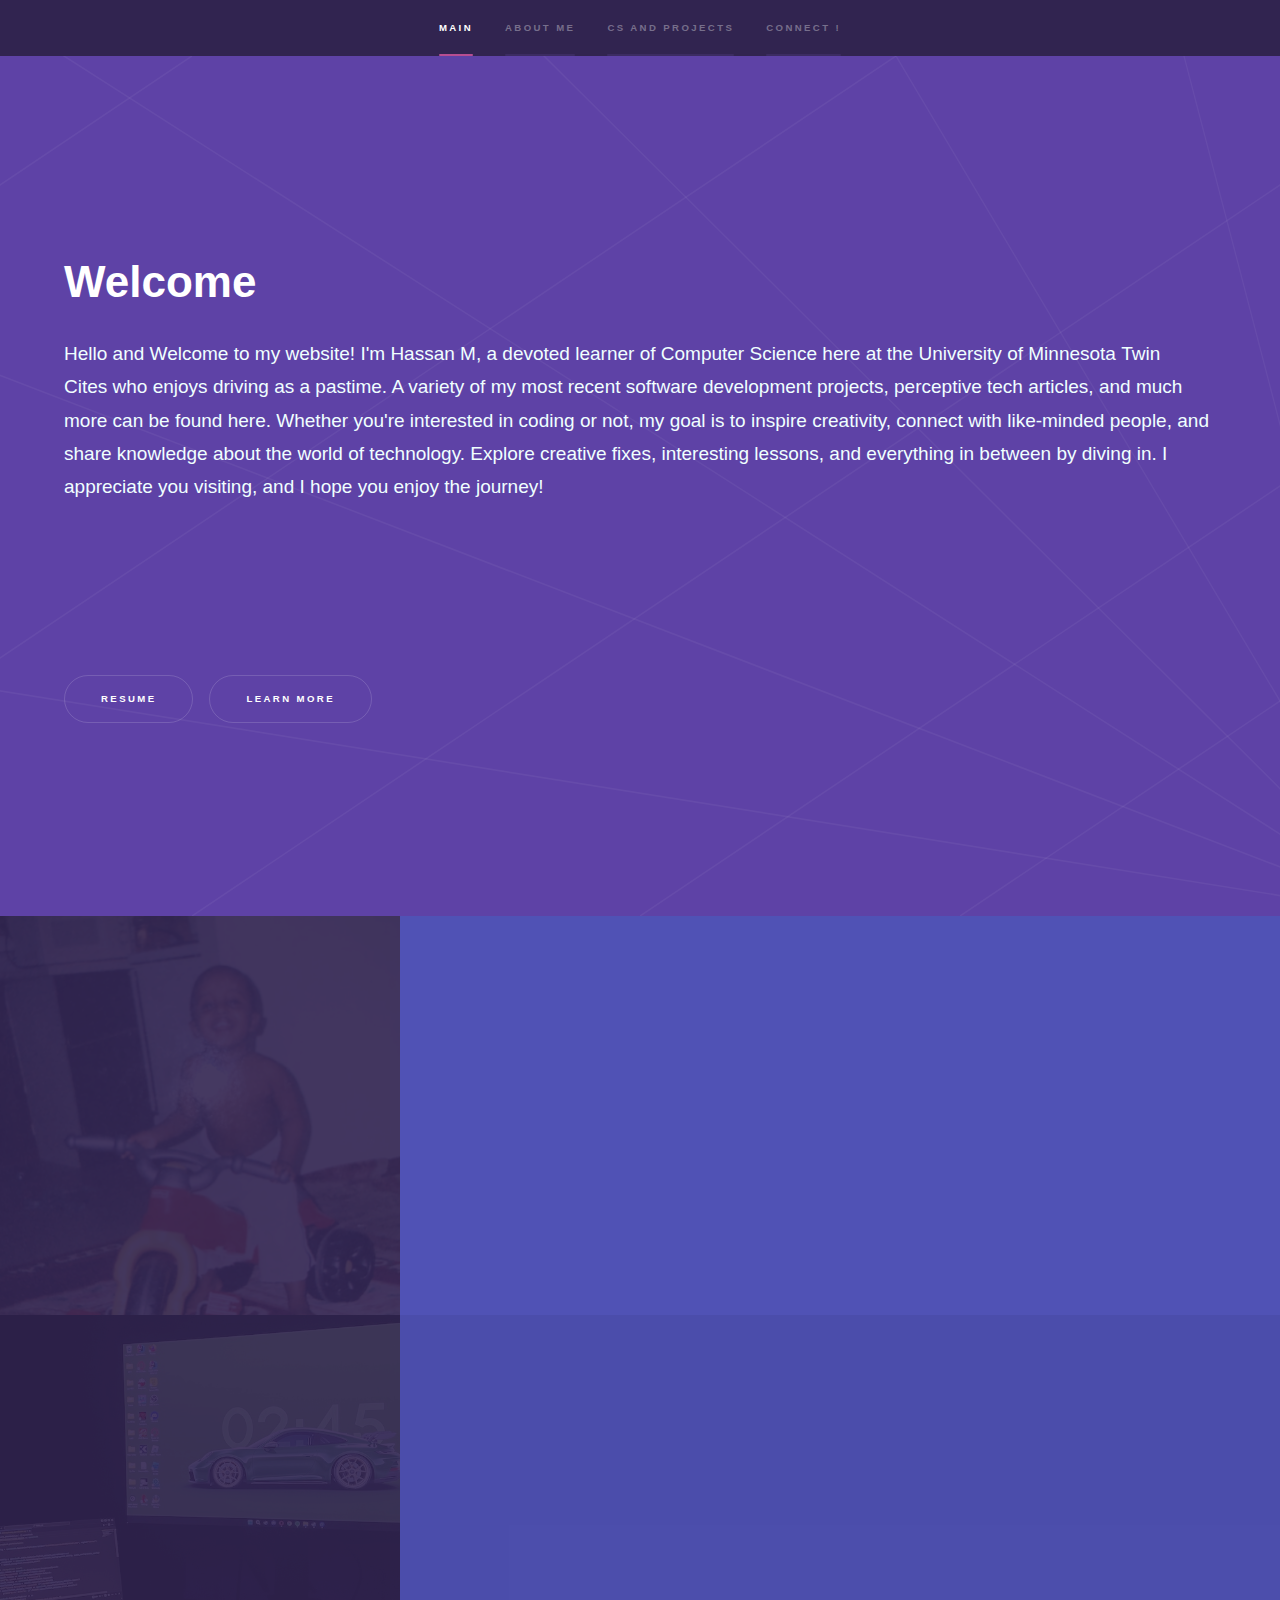
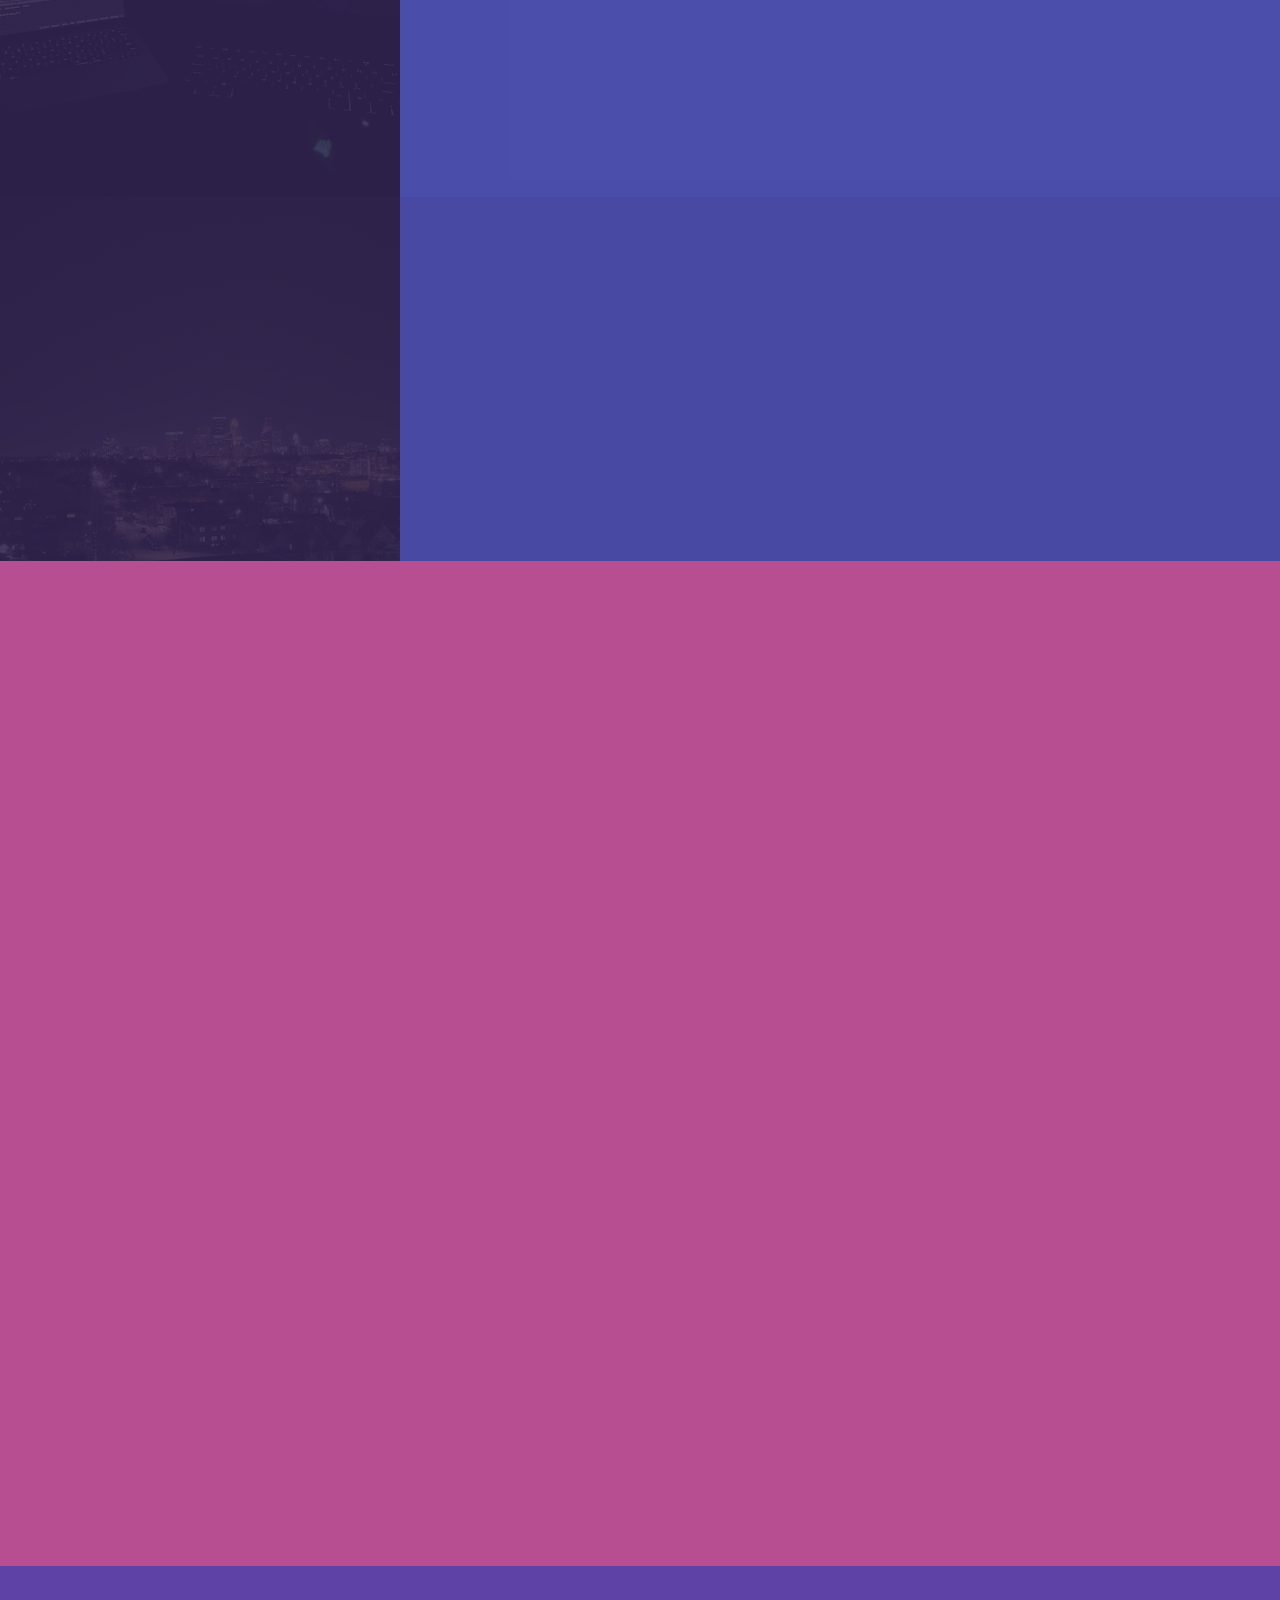
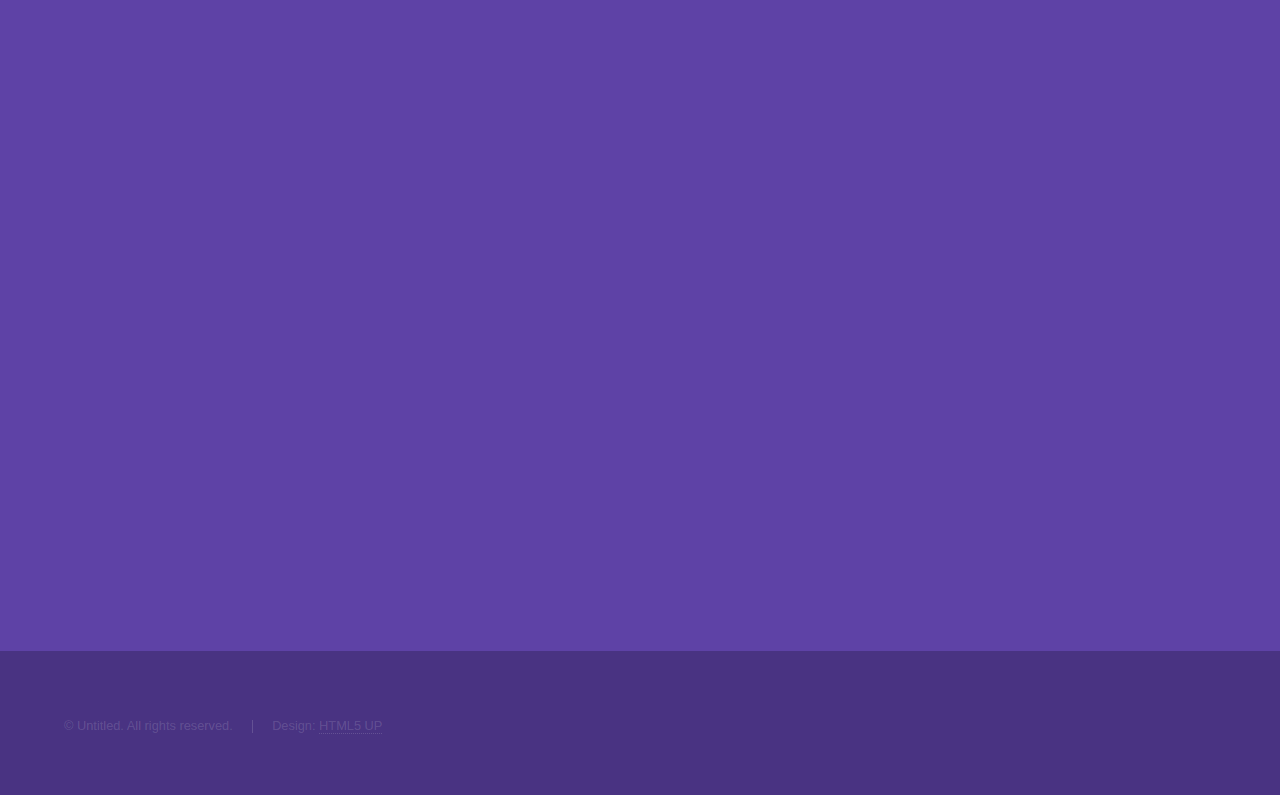
<file: index.html>
<!DOCTYPE HTML>
<!--
	Hyperspace by HTML5 UP
	html5up.net | @ajlkn
	Free for personal and commercial use under the CCA 3.0 license (html5up.net/license)
-->
<html>
	<head>
		<title>Main</title>
		<meta charset="utf-8" />
		<meta name="viewport" content="width=device-width, initial-scale=1, user-scalable=no" />
		<link rel="stylesheet" href="assets/css/main.css" />
		<noscript><link rel="stylesheet" href="assets/css/noscript.css" /></noscript>
	</head>
	<body class="is-preload">

		<!-- Sidebar -->
			<section id="sidebar">
				<div class="inner">
					<nav>
						<ul>
							<li><a href="#intro">Main</a></li>
							<li><a href="#one">About me</a></li>
							<li><a href="#two"> CS And Projects</a></li>
							<li><a href="#three">Connect !</a></li>
						</ul>
					</nav>
				</div>
			</section>

		<!-- Wrapper -->
			<div id="wrapper">

				<!-- Intro -->
					<section id="intro" class="wrapper style1 fullscreen fade-up">
						<div class="inner">
							
							<h1>Welcome</h1>
							<p style="font-size: 19px ; height: 300px ; color: azure;">Hello and Welcome to my website! I'm Hassan M, a devoted learner of Computer Science here at the University of Minnesota Twin Cites who enjoys driving as a pastime. A variety of my most recent software development projects, perceptive tech articles, and much more can be found here. Whether you're interested in coding or not, my goal is to inspire creativity, connect with like-minded people, and share knowledge about the world of technology. Explore creative fixes, interesting lessons, and everything in between by diving in. I appreciate you visiting, and I hope you enjoy the journey!
								 <a href="http://html5up.net"></a><br />
							 <a href="http://html5up.net/license"></a></p>
							<ul class="actions">
								<li><a href="assets/files/InternShip Resume.pdf" class="button">Resume</a></li>
								<li><a href="#one" class="button scrolly">Learn more</a></li>
								
							</ul>
						</div>
					</section>

				<!-- One -->
					<section id="one" class="wrapper style2 spotlights">
						<section>
							<a href="#" class="image"><img src="images/IMG_1305.JPG" alt="" data-position="center center" /></a>
							<div class="content">
								<div class="inner">
									<h2>Where It All Began</h2>
									<p style="font-size:20px ; color: azure "> Yup thats me your problaly wondering where I am, Well this was were I was born here in the state I still live in today Minneapolis Minneasota. After Living here for about two decades you would think that i would be sick and tired of this place but here in Minneasota holds a special place in my heart especily the amazing faimly and freids i have here. 
									<ul class="actions">
										<li><a href="generic.html" ></a></li>
									</ul>
								</div>
							</div>
						</section>
						<section>
							<a href="#" class="image"><img src="images/newpiccar.jpeg" alt="" data-position="top center" /></a>
							<div class="content">
								<div class="inner">
									<h2>Hobbies</h2>
									<p style="font-size: 20px ; color: azure;" > "Successful technologies often begin as hobbies" is a well-known quote regarding pastimes. This quote connects with me because, when I started programming and coding as a hobby, I realized that it could help me succeed in other areas of my life. For example coding has made me someone who is way more creative and has also made me a better problem solver. 
									<ul class="actions">
										<li><a href="generic.html" class="button">Learn more</a></li>
									</ul>
								</div>
							</div>
						</section>
						<section>
							<a href="#" class="image"><img src="images/IMG_5439.jpg" alt="" data-position="25% 25%" /></a>
							<div class="content">
								<div class="inner">
									<h2>The Goal</h2>
									<p style="font-size: 20px;color: azure ; size: adjust 150px;"> Ultimately, if someone were to ask me, "Hey Hassan, what's the end goal for me in life?" I would respond, "To be the best version of myself that I can be in every metric in life, and not just for myself but also for my friends and family of today and tomorrow." 
									<ul class="actions">
										
									</ul>
								</div>
							</div>
						</section>
					</section>

				<!-- Two -->
					<section id="two" class="wrapper style3 fade-up">
						<div class="inner">
							<h1> Cs & Projects</h1>
							<p>
							<div class="features">
								<section>
									<span class="icon solid major fa-code"></span>
									<h3> Why Computer Science ? </h3>
									
									<p style="color: azure; font-size: 20px;"> The Reason why I dedicated my passion for technology and software ignited is I remember when I received my first iPod 6th generation and I remember tried to jailbreak it with the software application Cydia. Something about being able to change and manipulate IOS with things like the user interface or different functionality in the software Applications.</p> 
									<li><a href="elements.html" class="button">Projects</a></li>
			
								</section>
								<section>
									<span class="icon solid major fa-cog"></span>
									<h3>Artifical Intellegence</h3>
									<p style="color: azure; font-size: 20px;">I Believe that the  revolutionary potential of AI really amazes me, and I want to push others to explore this exciting field.AI has the potential to completely transform a wide range of industries, including autonomous cars and healthcare. As a researcher in artificial intelligence, I'm enthusiastic about the possibility of using AI to improve human capabilities and address challenging issues.</p>
									<li><a href="elements.html" class="button">Learn More</a></li>
								</section>
								<section>
									<span class="icon solid major fa-desktop"></span>
									<h3>OtherAi Reasources That Helped Me</h3>
									
            						<li><a href="https://towardsdatascience.com/"class="button">Data Science Blog</a></li>
            						<li><a href="https://www.kaggle.com/"class="button" >Kaggle</a></li>
									<p></p>
								</section>
								
							</div>
							<ul class="actions">
								
							</ul>
						</div>
					</section>

				<!-- Three -->
					<section id="three" class="wrapper style1 fade-up">
						<div class="inner">
							<h2>Connect With Me !</h2>
							<p style="font-size: 20px; color: azure;">Please get in touch if you'd like to explore potential opportunities with me or if you're someone who shares my enthusiasm for AI and technology. Together, let's cooperate, exchange ideas, and promote innovation.</p>
							<div class="split style1">
								<section>
									<form method="post" action="#">
										<div class="fields">
											<div class="field half">
												<label for="name">Name</label>
												<input type="text" name="name" id="name" />
											</div>
											<div class="field half">
												<label for="email">Email</label>
												<input type="text" name="email" id="email" />
											</div>
											<div class="field">
												<label for="message">Message</label>
												<textarea name="message" id="message" rows="5"></textarea>
											</div>
										</div>
										<ul class="actions">
											<li><a href="" class="button submit">Send Message</a></li>
										</ul>
									</form>
								</section>
								<section>
									<ul class="contact">
										<li>
											<h3>Email</h3>
											<a href="mailto:Moha2205@umn.edu?subject=Let's Connect">Moha2205@umn.edu</a>
										</li>
										<li>
										
										</li>
										<li>
											
										</li>
										<li>
											<h3>Socials</h3>
											<ul class="icons">
												<li><a href="https://github.com/HasmT23" class="icon brands fa-github"><span class="label">GitHub</span></a></li>
												<li><a href="https://www.instagram.com/4k1.hassan/" class="icon brands fa-instagram"><span class="label">Instagram</span></a></li>
												<li><a href="https://www.linkedin.com/in/hassan-mohamed-64a163251/" class="icon brands fa-linkedin-in"><span class="label">LinkedIn</span></a></li>
											</ul>
										</li>
									</ul>
								</section>
							</div>
						</div>
					</section>

			</div>

		<!-- Footer -->
			<footer id="footer" class="wrapper style1-alt">
				<div class="inner">
					<ul class="menu">
						<li>&copy; Untitled. All rights reserved.</li><li>Design: <a href="http://html5up.net" >HTML5 UP</a></li>
					</ul>
				</div>
			</footer>

		<!-- Scripts -->
			<script src="assets/js/jquery.min.js"></script>
			<script src="assets/js/jquery.scrollex.min.js"></script>
			<script src="assets/js/jquery.scrolly.min.js"></script>
			<script src="assets/js/browser.min.js"></script>
			<script src="assets/js/breakpoints.min.js"></script>
			<script src="assets/js/util.js"></script>
			<script src="assets/js/main.js"></script>

	</body>
</html>
</file>
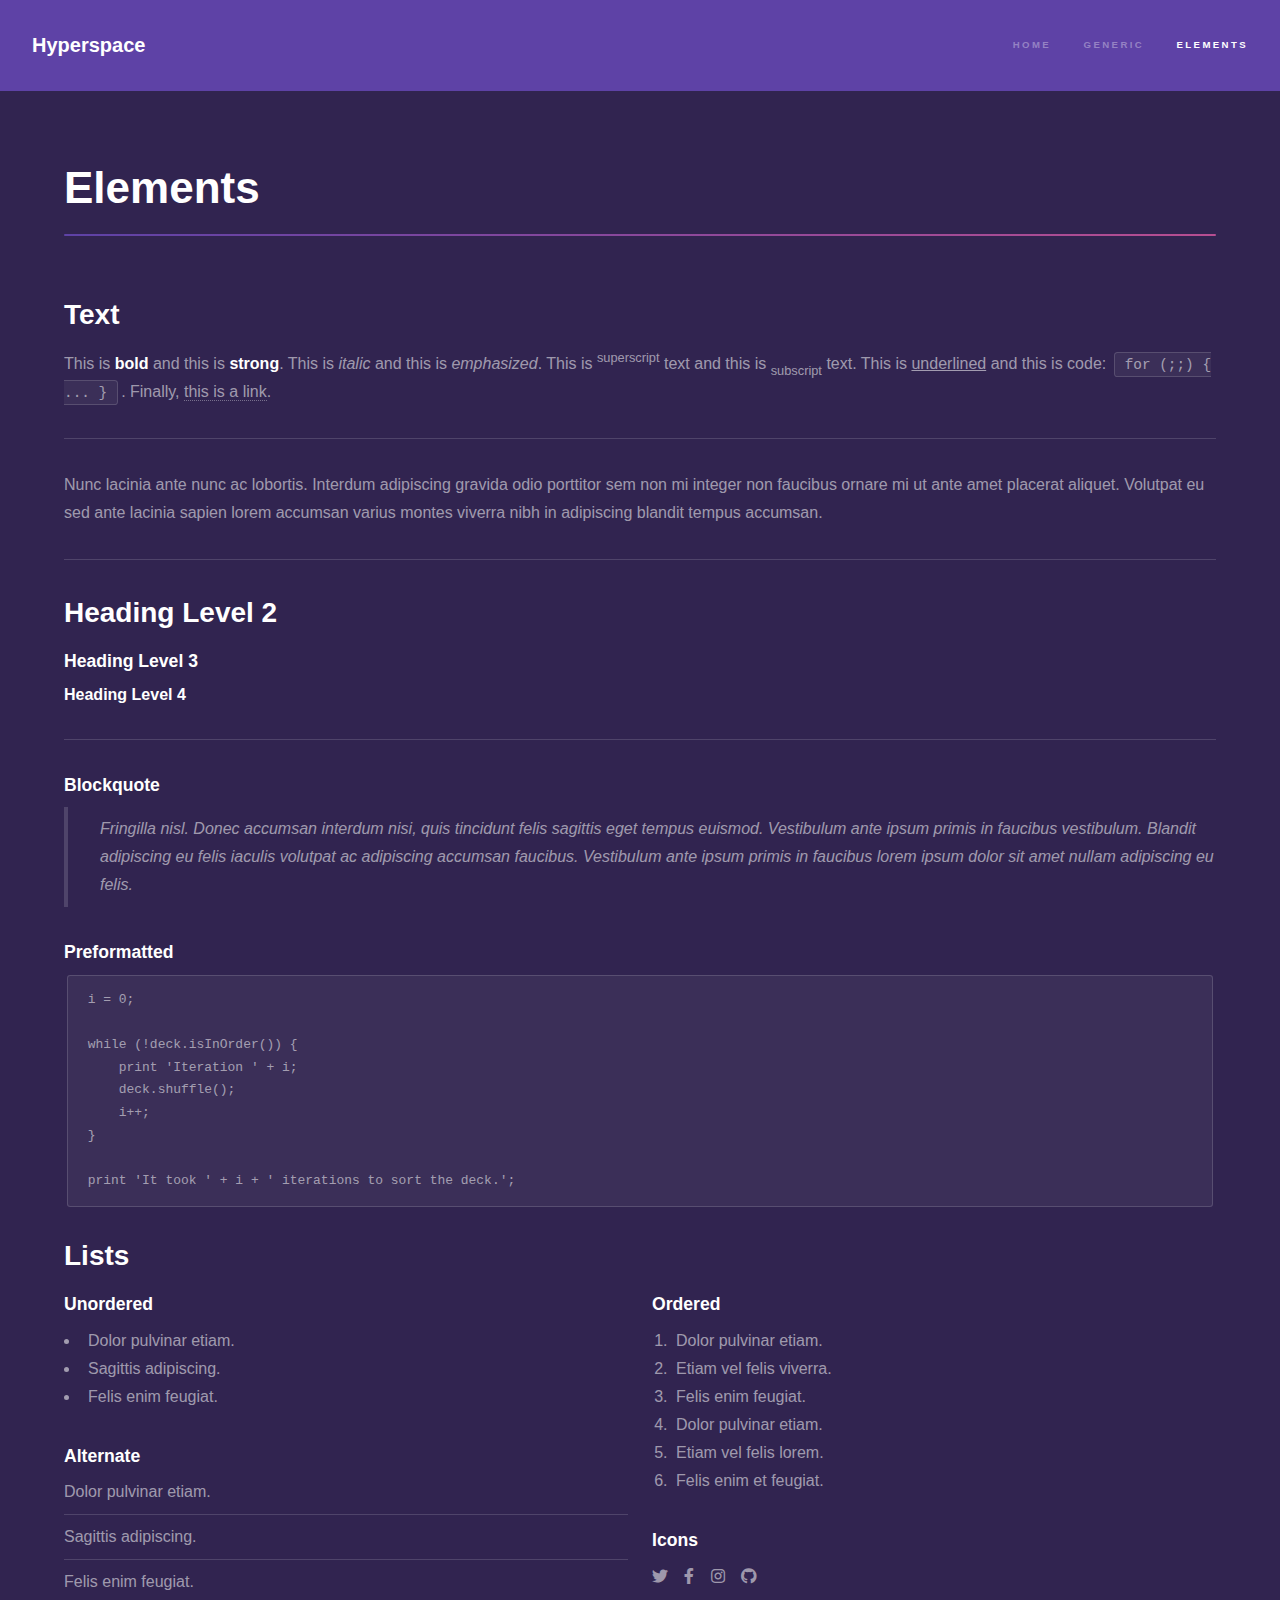
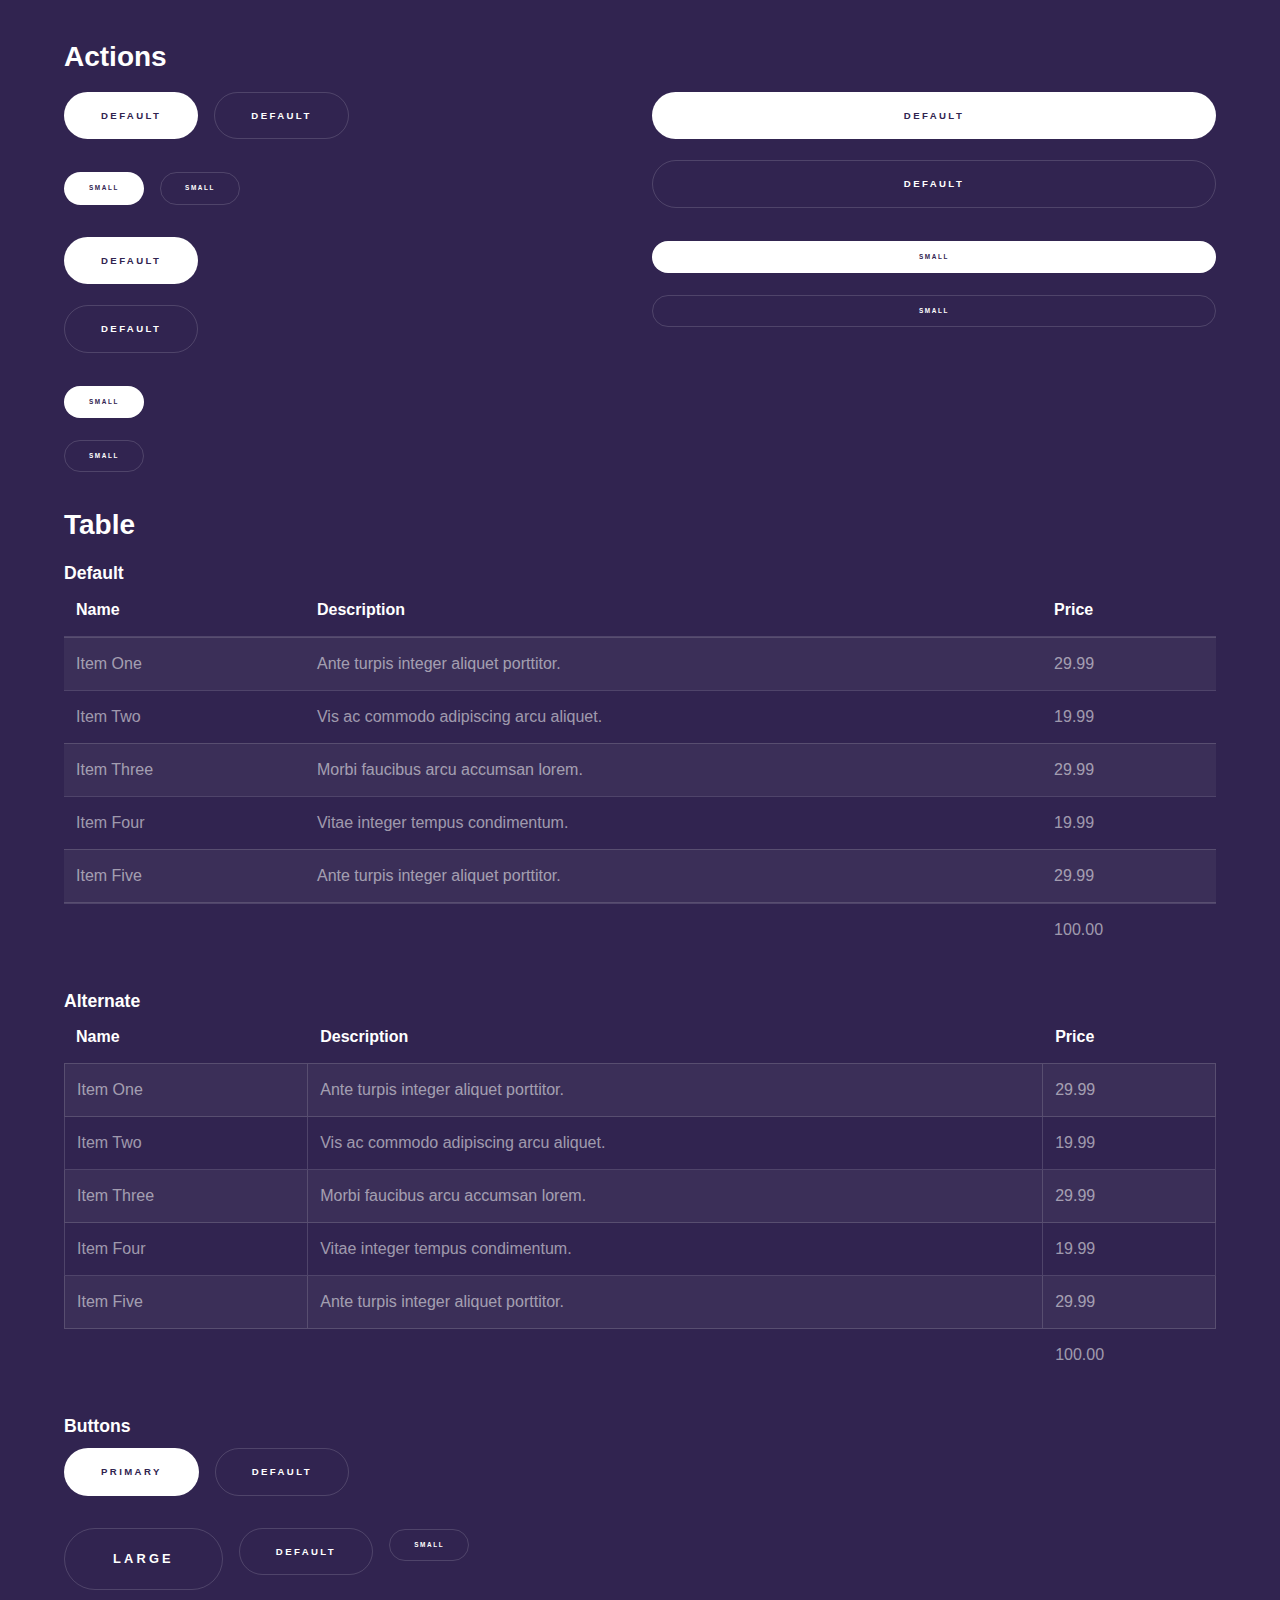
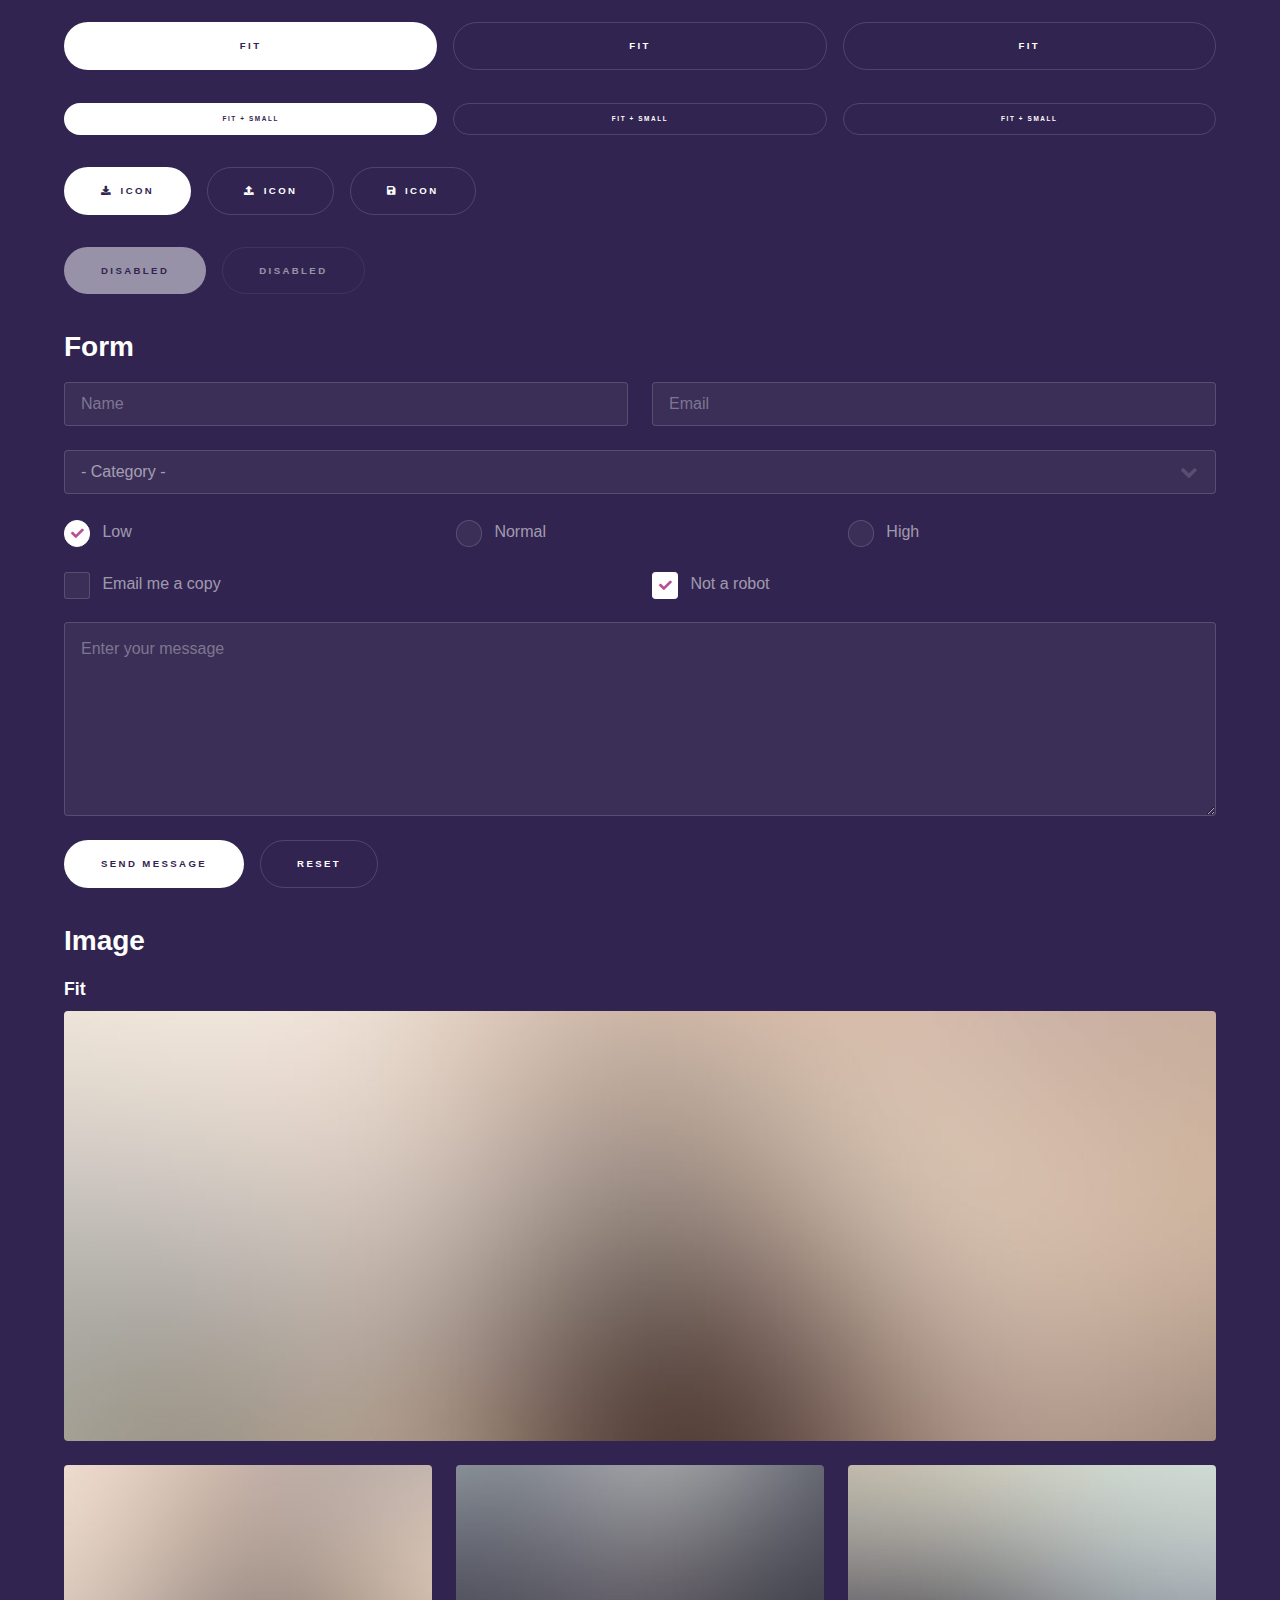
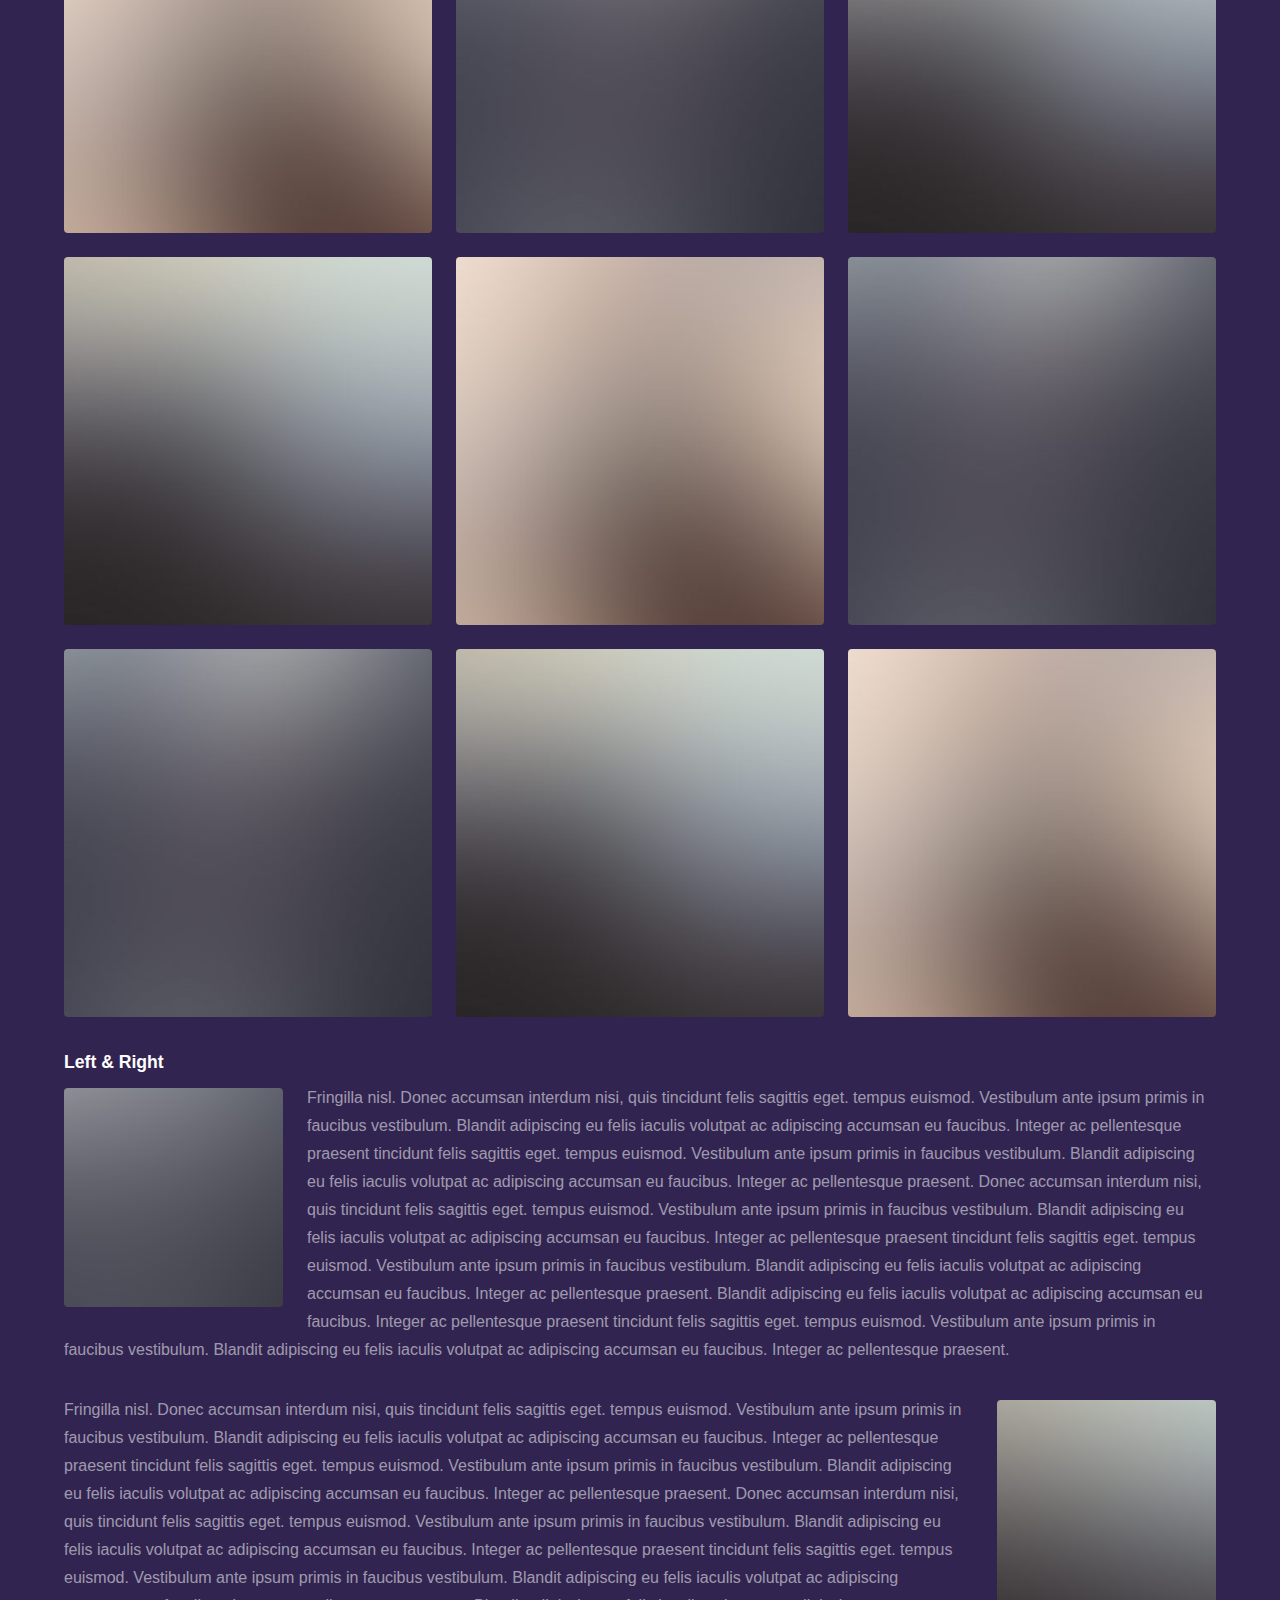
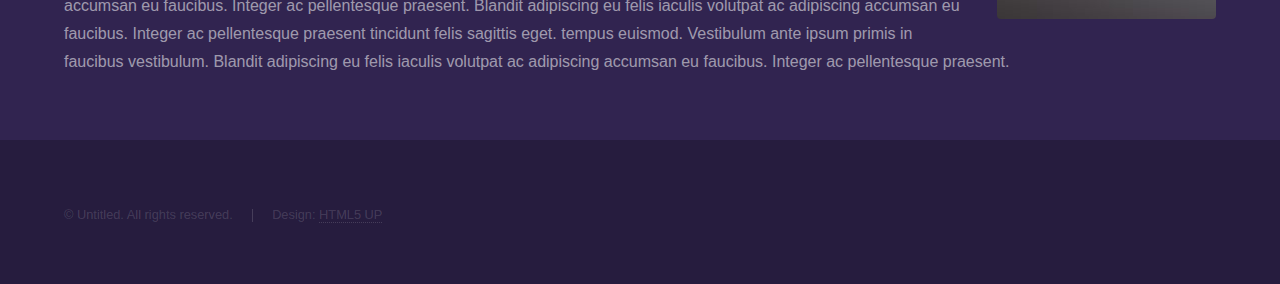
<file: elements.html>
<!DOCTYPE HTML>
<!--
	Hyperspace by HTML5 UP
	html5up.net | @ajlkn
	Free for personal and commercial use under the CCA 3.0 license (html5up.net/license)
-->
<html>
	<head>
		<title>Elements - Hyperspace by HTML5 UP</title>
		<meta charset="utf-8" />
		<meta name="viewport" content="width=device-width, initial-scale=1, user-scalable=no" />
		<link rel="stylesheet" href="assets/css/main.css" />
		<noscript><link rel="stylesheet" href="assets/css/noscript.css" /></noscript>
	</head>
	<body class="is-preload">

		<!-- Header -->
			<header id="header">
				<a href="index.html" class="title">Hyperspace</a>
				<nav>
					<ul>
						<li><a href="index.html">Home</a></li>
						<li><a href="generic.html">Generic</a></li>
						<li><a href="elements.html"  class="active">Elements</a></li>
					</ul>
				</nav>
			</header>

		<!-- Wrapper -->
			<div id="wrapper">

				<!-- Main -->
					<section id="main" class="wrapper">
						<div class="inner">
							<h1 class="major">Elements</h1>

							<!-- Text -->
								<section>
									<h2>Text</h2>
									<p>This is <b>bold</b> and this is <strong>strong</strong>. This is <i>italic</i> and this is <em>emphasized</em>.
									This is <sup>superscript</sup> text and this is <sub>subscript</sub> text.
									This is <u>underlined</u> and this is code: <code>for (;;) { ... }</code>. Finally, <a href="#">this is a link</a>.</p>
									<hr />
									<p>Nunc lacinia ante nunc ac lobortis. Interdum adipiscing gravida odio porttitor sem non mi integer non faucibus ornare mi ut ante amet placerat aliquet. Volutpat eu sed ante lacinia sapien lorem accumsan varius montes viverra nibh in adipiscing blandit tempus accumsan.</p>
									<hr />
									<h2>Heading Level 2</h2>
									<h3>Heading Level 3</h3>
									<h4>Heading Level 4</h4>
									<hr />
									<h3>Blockquote</h3>
									<blockquote>Fringilla nisl. Donec accumsan interdum nisi, quis tincidunt felis sagittis eget tempus euismod. Vestibulum ante ipsum primis in faucibus vestibulum. Blandit adipiscing eu felis iaculis volutpat ac adipiscing accumsan faucibus. Vestibulum ante ipsum primis in faucibus lorem ipsum dolor sit amet nullam adipiscing eu felis.</blockquote>
									<h3>Preformatted</h3>
									<pre><code>i = 0;

while (!deck.isInOrder()) {
    print 'Iteration ' + i;
    deck.shuffle();
    i++;
}

print 'It took ' + i + ' iterations to sort the deck.';</code></pre>
								</section>

							<!-- Lists -->
								<section>
									<h2>Lists</h2>
									<div class="row">
										<div class="col-6 col-12-medium">
											<h3>Unordered</h3>
											<ul>
												<li>Dolor pulvinar etiam.</li>
												<li>Sagittis adipiscing.</li>
												<li>Felis enim feugiat.</li>
											</ul>
											<h3>Alternate</h3>
											<ul class="alt">
												<li>Dolor pulvinar etiam.</li>
												<li>Sagittis adipiscing.</li>
												<li>Felis enim feugiat.</li>
											</ul>
										</div>
										<div class="col-6 col-12-medium">
											<h3>Ordered</h3>
											<ol>
												<li>Dolor pulvinar etiam.</li>
												<li>Etiam vel felis viverra.</li>
												<li>Felis enim feugiat.</li>
												<li>Dolor pulvinar etiam.</li>
												<li>Etiam vel felis lorem.</li>
												<li>Felis enim et feugiat.</li>
											</ol>
											<h3>Icons</h3>
											<ul class="icons">
												<li><a href="#" class="icon brands fa-twitter"><span class="label">Twitter</span></a></li>
												<li><a href="#" class="icon brands fa-facebook-f"><span class="label">Facebook</span></a></li>
												<li><a href="#" class="icon brands fa-instagram"><span class="label">Instagram</span></a></li>
												<li><a href="#" class="icon brands fa-github"><span class="label">Github</span></a></li>
											</ul>
										</div>
									</div>
									<h2>Actions</h2>
									<div class="row">
										<div class="col-6 col-12-medium">
											<ul class="actions">
												<li><a href="#" class="button primary">Default</a></li>
												<li><a href="#" class="button">Default</a></li>
											</ul>
											<ul class="actions small">
												<li><a href="#" class="button primary small">Small</a></li>
												<li><a href="#" class="button small">Small</a></li>
											</ul>
											<ul class="actions stacked">
												<li><a href="#" class="button primary">Default</a></li>
												<li><a href="#" class="button">Default</a></li>
											</ul>
											<ul class="actions stacked">
												<li><a href="#" class="button primary small">Small</a></li>
												<li><a href="#" class="button small">Small</a></li>
											</ul>
										</div>
										<div class="col-6 col-12-medium">
											<ul class="actions stacked">
												<li><a href="#" class="button primary fit">Default</a></li>
												<li><a href="#" class="button fit">Default</a></li>
											</ul>
											<ul class="actions stacked">
												<li><a href="#" class="button primary small fit">Small</a></li>
												<li><a href="#" class="button small fit">Small</a></li>
											</ul>
										</div>
									</div>
								</section>

							<!-- Table -->
								<section>
									<h2>Table</h2>
									<h3>Default</h3>
									<div class="table-wrapper">
										<table>
											<thead>
												<tr>
													<th>Name</th>
													<th>Description</th>
													<th>Price</th>
												</tr>
											</thead>
											<tbody>
												<tr>
													<td>Item One</td>
													<td>Ante turpis integer aliquet porttitor.</td>
													<td>29.99</td>
												</tr>
												<tr>
													<td>Item Two</td>
													<td>Vis ac commodo adipiscing arcu aliquet.</td>
													<td>19.99</td>
												</tr>
												<tr>
													<td>Item Three</td>
													<td> Morbi faucibus arcu accumsan lorem.</td>
													<td>29.99</td>
												</tr>
												<tr>
													<td>Item Four</td>
													<td>Vitae integer tempus condimentum.</td>
													<td>19.99</td>
												</tr>
												<tr>
													<td>Item Five</td>
													<td>Ante turpis integer aliquet porttitor.</td>
													<td>29.99</td>
												</tr>
											</tbody>
											<tfoot>
												<tr>
													<td colspan="2"></td>
													<td>100.00</td>
												</tr>
											</tfoot>
										</table>
									</div>

									<h3>Alternate</h3>
									<div class="table-wrapper">
										<table class="alt">
											<thead>
												<tr>
													<th>Name</th>
													<th>Description</th>
													<th>Price</th>
												</tr>
											</thead>
											<tbody>
												<tr>
													<td>Item One</td>
													<td>Ante turpis integer aliquet porttitor.</td>
													<td>29.99</td>
												</tr>
												<tr>
													<td>Item Two</td>
													<td>Vis ac commodo adipiscing arcu aliquet.</td>
													<td>19.99</td>
												</tr>
												<tr>
													<td>Item Three</td>
													<td> Morbi faucibus arcu accumsan lorem.</td>
													<td>29.99</td>
												</tr>
												<tr>
													<td>Item Four</td>
													<td>Vitae integer tempus condimentum.</td>
													<td>19.99</td>
												</tr>
												<tr>
													<td>Item Five</td>
													<td>Ante turpis integer aliquet porttitor.</td>
													<td>29.99</td>
												</tr>
											</tbody>
											<tfoot>
												<tr>
													<td colspan="2"></td>
													<td>100.00</td>
												</tr>
											</tfoot>
										</table>
									</div>
								</section>

							<!-- Buttons -->
								<section>
									<h3>Buttons</h3>
									<ul class="actions">
										<li><a href="#" class="button primary">Primary</a></li>
										<li><a href="#" class="button">Default</a></li>
									</ul>
									<ul class="actions">
										<li><a href="#" class="button large">Large</a></li>
										<li><a href="#" class="button">Default</a></li>
										<li><a href="#" class="button small">Small</a></li>
									</ul>
									<ul class="actions fit">
										<li><a href="#" class="button primary fit">Fit</a></li>
										<li><a href="#" class="button fit">Fit</a></li>
										<li><a href="#" class="button fit">Fit</a></li>
									</ul>
									<ul class="actions fit small">
										<li><a href="#" class="button primary fit small">Fit + Small</a></li>
										<li><a href="#" class="button fit small">Fit + Small</a></li>
										<li><a href="#" class="button fit small">Fit + Small</a></li>
									</ul>
									<ul class="actions">
										<li><a href="#" class="button primary icon solid fa-download">Icon</a></li>
										<li><a href="#" class="button icon solid fa-upload">Icon</a></li>
										<li><a href="#" class="button icon solid fa-save">Icon</a></li>
									</ul>
									<ul class="actions">
										<li><span class="button primary disabled">Disabled</span></li>
										<li><span class="button disabled">Disabled</span></li>
									</ul>
								</section>

							<!-- Form -->
								<section>
									<h2>Form</h2>
									<form method="post" action="#">
										<div class="row gtr-uniform">
											<div class="col-6 col-12-xsmall">
												<input type="text" name="demo-name" id="demo-name" value="" placeholder="Name" />
											</div>
											<div class="col-6 col-12-xsmall">
												<input type="email" name="demo-email" id="demo-email" value="" placeholder="Email" />
											</div>
											<div class="col-12">
												<select name="demo-category" id="demo-category">
													<option value="">- Category -</option>
													<option value="1">Manufacturing</option>
													<option value="1">Shipping</option>
													<option value="1">Administration</option>
													<option value="1">Human Resources</option>
												</select>
											</div>
											<div class="col-4 col-12-small">
												<input type="radio" id="demo-priority-low" name="demo-priority" checked>
												<label for="demo-priority-low">Low</label>
											</div>
											<div class="col-4 col-12-small">
												<input type="radio" id="demo-priority-normal" name="demo-priority">
												<label for="demo-priority-normal">Normal</label>
											</div>
											<div class="col-4 col-12-small">
												<input type="radio" id="demo-priority-high" name="demo-priority">
												<label for="demo-priority-high">High</label>
											</div>
											<div class="col-6 col-12-small">
												<input type="checkbox" id="demo-copy" name="demo-copy">
												<label for="demo-copy">Email me a copy</label>
											</div>
											<div class="col-6 col-12-small">
												<input type="checkbox" id="demo-human" name="demo-human" checked>
												<label for="demo-human">Not a robot</label>
											</div>
											<div class="col-12">
												<textarea name="demo-message" id="demo-message" placeholder="Enter your message" rows="6"></textarea>
											</div>
											<div class="col-12">
												<ul class="actions">
													<li><input type="submit" value="Send Message" class="primary" /></li>
													<li><input type="reset" value="Reset" /></li>
												</ul>
											</div>
										</div>
									</form>
								</section>

							<!-- Image -->
								<section>
									<h2>Image</h2>
									<h3>Fit</h3>
									<div class="box alt">
										<div class="row gtr-uniform">
											<div class="col-12"><span class="image fit"><img src="images/pic04.jpg" alt="" /></span></div>
											<div class="col-4"><span class="image fit"><img src="images/pic01.jpg" alt="" /></span></div>
											<div class="col-4"><span class="image fit"><img src="images/pic02.jpg" alt="" /></span></div>
											<div class="col-4"><span class="image fit"><img src="images/pic03.jpg" alt="" /></span></div>
											<div class="col-4"><span class="image fit"><img src="images/pic03.jpg" alt="" /></span></div>
											<div class="col-4"><span class="image fit"><img src="images/pic01.jpg" alt="" /></span></div>
											<div class="col-4"><span class="image fit"><img src="images/pic02.jpg" alt="" /></span></div>
											<div class="col-4"><span class="image fit"><img src="images/pic02.jpg" alt="" /></span></div>
											<div class="col-4"><span class="image fit"><img src="images/pic03.jpg" alt="" /></span></div>
											<div class="col-4"><span class="image fit"><img src="images/pic01.jpg" alt="" /></span></div>
										</div>
									</div>
									<h3>Left &amp; Right</h3>
									<p><span class="image left"><img src="images/pic05.jpg" alt="" /></span>Fringilla nisl. Donec accumsan interdum nisi, quis tincidunt felis sagittis eget. tempus euismod. Vestibulum ante ipsum primis in faucibus vestibulum. Blandit adipiscing eu felis iaculis volutpat ac adipiscing accumsan eu faucibus. Integer ac pellentesque praesent tincidunt felis sagittis eget. tempus euismod. Vestibulum ante ipsum primis in faucibus vestibulum. Blandit adipiscing eu felis iaculis volutpat ac adipiscing accumsan eu faucibus. Integer ac pellentesque praesent. Donec accumsan interdum nisi, quis tincidunt felis sagittis eget. tempus euismod. Vestibulum ante ipsum primis in faucibus vestibulum. Blandit adipiscing eu felis iaculis volutpat ac adipiscing accumsan eu faucibus. Integer ac pellentesque praesent tincidunt felis sagittis eget. tempus euismod. Vestibulum ante ipsum primis in faucibus vestibulum. Blandit adipiscing eu felis iaculis volutpat ac adipiscing accumsan eu faucibus. Integer ac pellentesque praesent. Blandit adipiscing eu felis iaculis volutpat ac adipiscing accumsan eu faucibus. Integer ac pellentesque praesent tincidunt felis sagittis eget. tempus euismod. Vestibulum ante ipsum primis in faucibus vestibulum. Blandit adipiscing eu felis iaculis volutpat ac adipiscing accumsan eu faucibus. Integer ac pellentesque praesent.</p>
									<p><span class="image right"><img src="images/pic06.jpg" alt="" /></span>Fringilla nisl. Donec accumsan interdum nisi, quis tincidunt felis sagittis eget. tempus euismod. Vestibulum ante ipsum primis in faucibus vestibulum. Blandit adipiscing eu felis iaculis volutpat ac adipiscing accumsan eu faucibus. Integer ac pellentesque praesent tincidunt felis sagittis eget. tempus euismod. Vestibulum ante ipsum primis in faucibus vestibulum. Blandit adipiscing eu felis iaculis volutpat ac adipiscing accumsan eu faucibus. Integer ac pellentesque praesent. Donec accumsan interdum nisi, quis tincidunt felis sagittis eget. tempus euismod. Vestibulum ante ipsum primis in faucibus vestibulum. Blandit adipiscing eu felis iaculis volutpat ac adipiscing accumsan eu faucibus. Integer ac pellentesque praesent tincidunt felis sagittis eget. tempus euismod. Vestibulum ante ipsum primis in faucibus vestibulum. Blandit adipiscing eu felis iaculis volutpat ac adipiscing accumsan eu faucibus. Integer ac pellentesque praesent. Blandit adipiscing eu felis iaculis volutpat ac adipiscing accumsan eu faucibus. Integer ac pellentesque praesent tincidunt felis sagittis eget. tempus euismod. Vestibulum ante ipsum primis in faucibus vestibulum. Blandit adipiscing eu felis iaculis volutpat ac adipiscing accumsan eu faucibus. Integer ac pellentesque praesent.</p>
								</section>

						</div>
					</section>

			</div>

		<!-- Footer -->
			<footer id="footer" class="wrapper alt">
				<div class="inner">
					<ul class="menu">
						<li>&copy; Untitled. All rights reserved.</li><li>Design: <a href="http://html5up.net">HTML5 UP</a></li>
					</ul>
				</div>
			</footer>

		<!-- Scripts -->
			<script src="assets/js/jquery.min.js"></script>
			<script src="assets/js/jquery.scrollex.min.js"></script>
			<script src="assets/js/jquery.scrolly.min.js"></script>
			<script src="assets/js/browser.min.js"></script>
			<script src="assets/js/breakpoints.min.js"></script>
			<script src="assets/js/util.js"></script>
			<script src="assets/js/main.js"></script>

	</body>
</html>
</file>
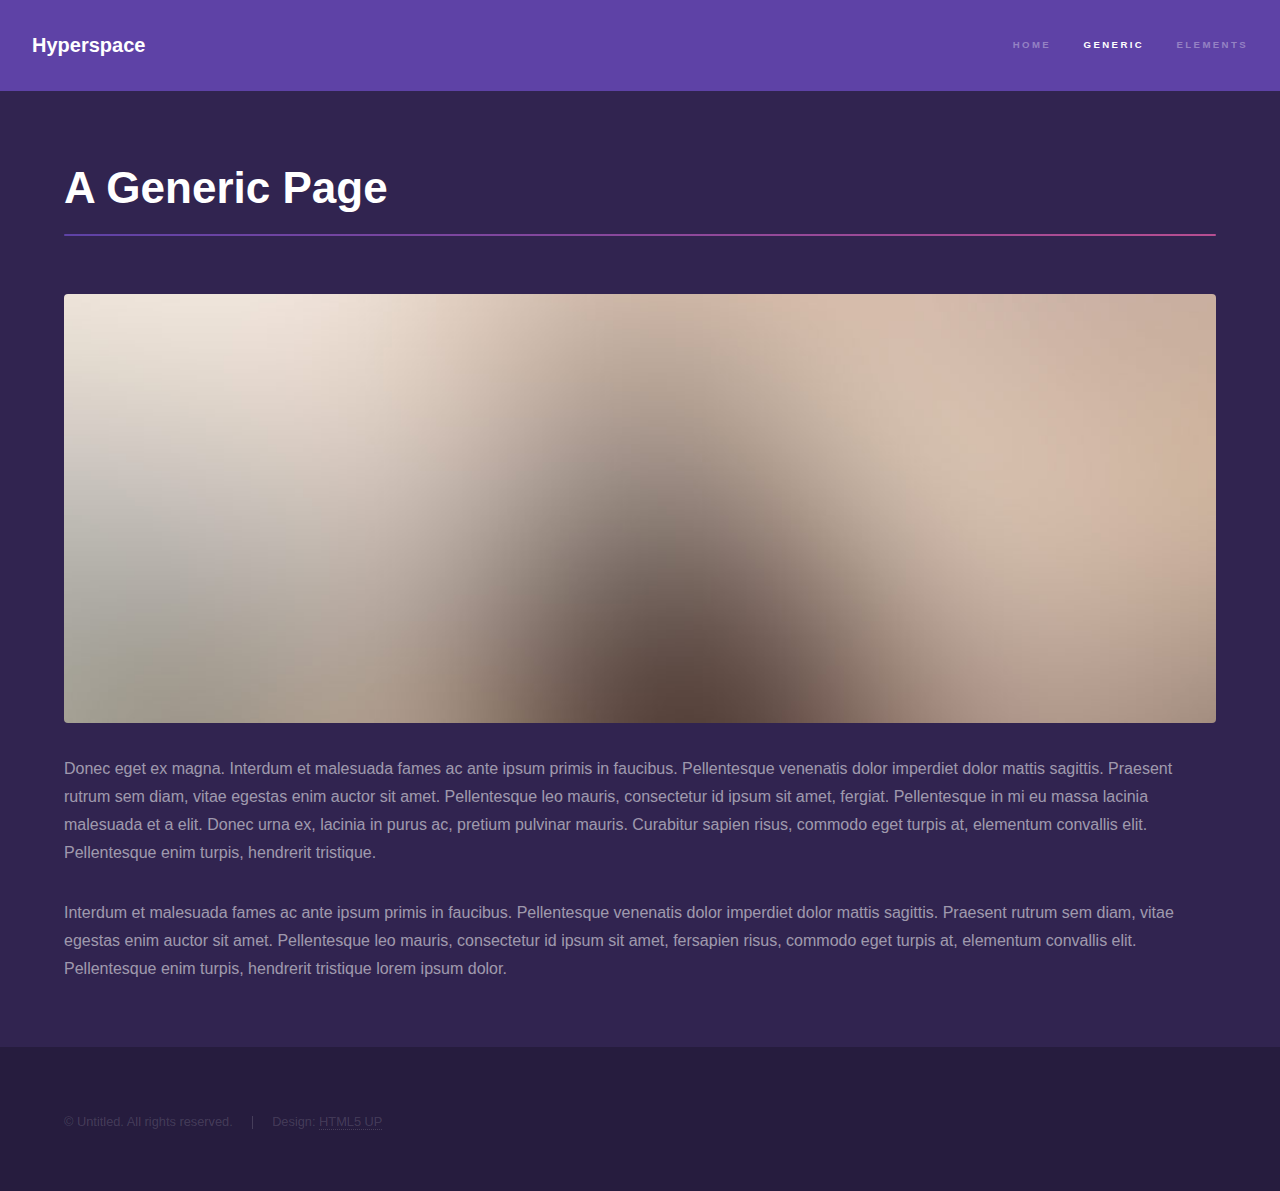
<file: generic.html>
<!DOCTYPE HTML>
<!--
	Hyperspace by HTML5 UP
	html5up.net | @ajlkn
	Free for personal and commercial use under the CCA 3.0 license (html5up.net/license)
-->
<html>
	<head>
		<title>Generic - Hyperspace by HTML5 UP</title>
		<meta charset="utf-8" />
		<meta name="viewport" content="width=device-width, initial-scale=1, user-scalable=no" />
		<link rel="stylesheet" href="assets/css/main.css" />
		<noscript><link rel="stylesheet" href="assets/css/noscript.css" /></noscript>
	</head>
	<body class="is-preload">

		<!-- Header -->
			<header id="header">
				<a href="index.html" class="title">Hyperspace</a>
				<nav>
					<ul>
						<li><a href="index.html">Home</a></li>
						<li><a href="generic.html" class="active">Generic</a></li>
						<li><a href="elements.html">Elements</a></li>
					</ul>
				</nav>
			</header>

		<!-- Wrapper -->
			<div id="wrapper">

				<!-- Main -->
					<section id="main" class="wrapper">
						<div class="inner">
							<h1 class="major">A Generic Page</h1>
							<span class="image fit"><img src="images/pic04.jpg" alt="" /></span>
							<p>Donec eget ex magna. Interdum et malesuada fames ac ante ipsum primis in faucibus. Pellentesque venenatis dolor imperdiet dolor mattis sagittis. Praesent rutrum sem diam, vitae egestas enim auctor sit amet. Pellentesque leo mauris, consectetur id ipsum sit amet, fergiat. Pellentesque in mi eu massa lacinia malesuada et a elit. Donec urna ex, lacinia in purus ac, pretium pulvinar mauris. Curabitur sapien risus, commodo eget turpis at, elementum convallis elit. Pellentesque enim turpis, hendrerit tristique.</p>
							<p>Interdum et malesuada fames ac ante ipsum primis in faucibus. Pellentesque venenatis dolor imperdiet dolor mattis sagittis. Praesent rutrum sem diam, vitae egestas enim auctor sit amet. Pellentesque leo mauris, consectetur id ipsum sit amet, fersapien risus, commodo eget turpis at, elementum convallis elit. Pellentesque enim turpis, hendrerit tristique lorem ipsum dolor.</p>
						</div>
					</section>

			</div>

		<!-- Footer -->
			<footer id="footer" class="wrapper alt">
				<div class="inner">
					<ul class="menu">
						<li>&copy; Untitled. All rights reserved.</li><li>Design: <a href="http://html5up.net">HTML5 UP</a></li>
					</ul>
				</div>
			</footer>

		<!-- Scripts -->
			<script src="assets/js/jquery.min.js"></script>
			<script src="assets/js/jquery.scrollex.min.js"></script>
			<script src="assets/js/jquery.scrolly.min.js"></script>
			<script src="assets/js/browser.min.js"></script>
			<script src="assets/js/breakpoints.min.js"></script>
			<script src="assets/js/util.js"></script>
			<script src="assets/js/main.js"></script>

	</body>
</html>
</file>
<file: assets/css/noscript.css>
/*
	Hyperspace by HTML5 UP
	html5up.net | @ajlkn
	Free for personal and commercial use under the CCA 3.0 license (html5up.net/license)
*/

/* Spotlights */

	.spotlights > section > .image:before {
		opacity: 0 !important;
	}

	.spotlights > section > .content > .inner {
		-moz-transform: none !important;
		-webkit-transform: none !important;
		-ms-transform: none !important;
		transform: none !important;
		opacity: 1 !important;
	}

/* Wrapper */

	.wrapper > .inner {
		opacity: 1 !important;
		-moz-transform: none !important;
		-webkit-transform: none !important;
		-ms-transform: none !important;
		transform: none !important;
	}

/* Sidebar */

	#sidebar > .inner {
		opacity: 1 !important;
	}

	#sidebar nav > ul > li {
		-moz-transform: none !important;
		-webkit-transform: none !important;
		-ms-transform: none !important;
		transform: none !important;
		opacity: 1 !important;
	}
</file>
<file: assets/css/main.css>
@import url(fontawesome-all.min.css);

/*
	Hyperspace by HTML5 UP
	html5up.net | @ajlkn
	Free for personal and commercial use under the CCA 3.0 license (html5up.net/license)
*/

html, body, div, span, applet, object,
iframe, h1, h2, h3, h4, h5, h6, p, blockquote,
pre, a, abbr, acronym, address, big, cite,
code, del, dfn, em, img, ins, kbd, q, s, samp,
small, strike, strong, sub, sup, tt, var, b,
u, i, center, dl, dt, dd, ol, ul, li, fieldset,
form, label, legend, table, caption, tbody,
tfoot, thead, tr, th, td, article, aside,
canvas, details, embed, figure, figcaption,
footer, header, hgroup, menu, nav, output, ruby,
section, summary, time, mark, audio, video {
	margin: 0;
	padding: 0;
	border: 0;
	font-size: 100%;
	font: inherit;
	vertical-align: baseline;}

article, aside, details, figcaption, figure,
footer, header, hgroup, menu, nav, section {
	display: block;}

body {
	line-height: 1;
}

ol, ul {
	list-style: none;
}

blockquote, q {
	quotes: none;
}

	blockquote:before, blockquote:after, q:before, q:after {
		content: '';
		content: none;
	}

table {
	border-collapse: collapse;
	border-spacing: 0;
}

body {
	-webkit-text-size-adjust: none;
}

mark {
	background-color: transparent;
	color: inherit;
}

input::-moz-focus-inner {
	border: 0;
	padding: 0;
}

input, select, textarea {
	-moz-appearance: none;
	-webkit-appearance: none;
	-ms-appearance: none;
	appearance: none;
}

/* Basic */

	@-ms-viewport {
		width: device-width;
	}

	body {
		-ms-overflow-style: scrollbar;
	}

	@media screen and (max-width: 480px) {

		html, body {
			min-width: 320px;
		}

	}

	html {
		box-sizing: border-box;
	}

	*, *:before, *:after {
		box-sizing: inherit;
	}

	body {
		background: #312450;
	}

		body.is-preload *, body.is-preload *:before, body.is-preload *:after {
			-moz-animation: none !important;
			-webkit-animation: none !important;
			-ms-animation: none !important;
			animation: none !important;
			-moz-transition: none !important;
			-webkit-transition: none !important;
			-ms-transition: none !important;
			transition: none !important;
		}

/* Type */

	body, input, select, textarea {
		color: rgba(255, 255, 255, 0.55);
		font-family: Arial, Helvetica, sans-serif;
		font-size: 16.5pt;
		font-weight: normal;
		line-height: 1.75;
	}

		@media screen and (max-width: 1680px) {

			body, input, select, textarea {
				font-size: 13pt;
			}

		}

		@media screen and (max-width: 1280px) {

			body, input, select, textarea {
				font-size: 12pt;
			}

		}

		@media screen and (max-width: 360px) {

			body, input, select, textarea {
				font-size: 11pt;
			}

		}

	a {
		-moz-transition: color 0.2s ease, border-bottom-color 0.2s ease;
		-webkit-transition: color 0.2s ease, border-bottom-color 0.2s ease;
		-ms-transition: color 0.2s ease, border-bottom-color 0.2s ease;
		transition: color 0.2s ease, border-bottom-color 0.2s ease;
		border-bottom: dotted 1px rgba(255, 255, 255, 0.35);
		color: inherit;
		text-decoration: none;
	}

		a:hover {
			border-bottom-color: transparent;
			color: #ffffff;
		}

	strong, b {
		color: #ffffff;
		font-weight: bold;
	}

	em, i {
		font-style: italic;
	}

	p {
		margin: 0 0 2em 0;
	}

	h1, h2, h3, h4, h5, h6 {
		color: #ffffff;
		font-weight: bold;
		line-height: 1.5;
		margin: 0 0 0.5em 0;
	}

		h1 a, h2 a, h3 a, h4 a, h5 a, h6 a {
			color: inherit;
			text-decoration: none;
		}

	h1 {
		font-size: 2.75em;
	}

		h1.major {
			margin: 0 0 1.3em 0;
			position: relative;
			padding-bottom: 0.35em;
		}

			h1.major:after {
				background-image: -moz-linear-gradient(to right, #5e42a6, #b74e91);
				background-image: -webkit-linear-gradient(to right, #5e42a6, #b74e91);
				background-image: -ms-linear-gradient(to right, #5e42a6, #b74e91);
				background-image: linear-gradient(to right, #5e42a6, #b74e91);
				-moz-transition: max-width 0.2s ease;
				-webkit-transition: max-width 0.2s ease;
				-ms-transition: max-width 0.2s ease;
				transition: max-width 0.2s ease;
				border-radius: 0.2em;
				bottom: 0;
				content: '';
				height: 0.05em;
				position: absolute;
				right: 0;
				width: 100%;
			}

	h2 {
		font-size: 1.75em;
	}

	h3 {
		font-size: 1.1em;
	}

	h4 {
		font-size: 1em;
	}

	h5 {
		font-size: 0.8em;
	}

	h6 {
		font-size: 0.6em;
	}

	@media screen and (max-width: 736px) {

		h1 {
			font-size: 2em;
		}

		h2 {
			font-size: 1.25em;
		}

		h3 {
			font-size: 1em;
		}

		h4 {
			font-size: 0.8em;
		}

		h5 {
			font-size: 0.6em;
		}

		h6 {
			font-size: 0.6em;
		}

	}

	sub {
		font-size: 0.8em;
		position: relative;
		top: 0.5em;
	}

	sup {
		font-size: 0.8em;
		position: relative;
		top: -0.5em;
	}

	blockquote {
		border-left: solid 4px rgba(255, 255, 255, 0.15);
		font-style: italic;
		margin: 0 0 2em 0;
		padding: 0.5em 0 0.5em 2em;
	}

	code {
		background: rgba(255, 255, 255, 0.05);
		border-radius: 0.25em;
		border: solid 1px rgba(255, 255, 255, 0.15);
		font-family: "Courier New", monospace;
		font-size: 0.9em;
		margin: 0 0.25em;
		padding: 0.25em 0.65em;
	}

	pre {
		-webkit-overflow-scrolling: touch;
		font-family: "Courier New", monospace;
		font-size: 0.9em;
		margin: 0 0 2em 0;
	}

		pre code {
			display: block;
			line-height: 1.75em;
			padding: 1em 1.5em;
			overflow-x: auto;
		}

	hr {
		border: 0;
		border-bottom: solid 1px rgba(255, 255, 255, 0.15);
		margin: 2em 0;
	}

		hr.major {
			margin: 3em 0;
		}

	.align-left {
		text-align: left;
	}

	.align-center {
		text-align: center;
	}

	.align-right {
		text-align: right;
	}

/* Row */

	.row {
		display: flex;
		flex-wrap: wrap;
		box-sizing: border-box;
		align-items: stretch;
	}

		.row > * {
			box-sizing: border-box;
		}

		.row.gtr-uniform > * > :last-child {
			margin-bottom: 0;
		}

		.row.aln-left {
			justify-content: flex-start;
		}

		.row.aln-center {
			justify-content: center;
		}

		.row.aln-right {
			justify-content: flex-end;
		}

		.row.aln-top {
			align-items: flex-start;
		}

		.row.aln-middle {
			align-items: center;
		}

		.row.aln-bottom {
			align-items: flex-end;
		}

		.row > .imp {
			order: -1;
		}

		.row > .col-1 {
			width: 8.33333%;
		}

		.row > .off-1 {
			margin-left: 8.33333%;
		}

		.row > .col-2 {
			width: 16.66667%;
		}

		.row > .off-2 {
			margin-left: 16.66667%;
		}

		.row > .col-3 {
			width: 25%;
		}

		.row > .off-3 {
			margin-left: 25%;
		}

		.row > .col-4 {
			width: 33.33333%;
		}

		.row > .off-4 {
			margin-left: 33.33333%;
		}

		.row > .col-5 {
			width: 41.66667%;
		}

		.row > .off-5 {
			margin-left: 41.66667%;
		}

		.row > .col-6 {
			width: 50%;
		}

		.row > .off-6 {
			margin-left: 50%;
		}

		.row > .col-7 {
			width: 58.33333%;
		}

		.row > .off-7 {
			margin-left: 58.33333%;
		}

		.row > .col-8 {
			width: 66.66667%;
		}

		.row > .off-8 {
			margin-left: 66.66667%;
		}

		.row > .col-9 {
			width: 75%;
		}

		.row > .off-9 {
			margin-left: 75%;
		}

		.row > .col-10 {
			width: 83.33333%;
		}

		.row > .off-10 {
			margin-left: 83.33333%;
		}

		.row > .col-11 {
			width: 91.66667%;
		}

		.row > .off-11 {
			margin-left: 91.66667%;
		}

		.row > .col-12 {
			width: 100%;
		}

		.row > .off-12 {
			margin-left: 100%;
		}

		.row.gtr-0 {
			margin-top: 0;
			margin-left: 0em;
		}

			.row.gtr-0 > * {
				padding: 0 0 0 0em;
			}

			.row.gtr-0.gtr-uniform {
				margin-top: 0em;
			}

				.row.gtr-0.gtr-uniform > * {
					padding-top: 0em;
				}

		.row.gtr-25 {
			margin-top: 0;
			margin-left: -0.375em;
		}

			.row.gtr-25 > * {
				padding: 0 0 0 0.375em;
			}

			.row.gtr-25.gtr-uniform {
				margin-top: -0.375em;
			}

				.row.gtr-25.gtr-uniform > * {
					padding-top: 0.375em;
				}

		.row.gtr-50 {
			margin-top: 0;
			margin-left: -0.75em;
		}

			.row.gtr-50 > * {
				padding: 0 0 0 0.75em;
			}

			.row.gtr-50.gtr-uniform {
				margin-top: -0.75em;
			}

				.row.gtr-50.gtr-uniform > * {
					padding-top: 0.75em;
				}

		.row {
			margin-top: 0;
			margin-left: -1.5em;
		}

			.row > * {
				padding: 0 0 0 1.5em;
			}

			.row.gtr-uniform {
				margin-top: -1.5em;
			}

				.row.gtr-uniform > * {
					padding-top: 1.5em;
				}

		.row.gtr-150 {
			margin-top: 0;
			margin-left: -2.25em;
		}

			.row.gtr-150 > * {
				padding: 0 0 0 2.25em;
			}

			.row.gtr-150.gtr-uniform {
				margin-top: -2.25em;
			}

				.row.gtr-150.gtr-uniform > * {
					padding-top: 2.25em;
				}

		.row.gtr-200 {
			margin-top: 0;
			margin-left: -3em;
		}

			.row.gtr-200 > * {
				padding: 0 0 0 3em;
			}

			.row.gtr-200.gtr-uniform {
				margin-top: -3em;
			}

				.row.gtr-200.gtr-uniform > * {
					padding-top: 3em;
				}

		@media screen and (max-width: 1680px) {

			.row {
				display: flex;
				flex-wrap: wrap;
				box-sizing: border-box;
				align-items: stretch;
			}

				.row > * {
					box-sizing: border-box;
				}

				.row.gtr-uniform > * > :last-child {
					margin-bottom: 0;
				}

				.row.aln-left {
					justify-content: flex-start;
				}

				.row.aln-center {
					justify-content: center;
				}

				.row.aln-right {
					justify-content: flex-end;
				}

				.row.aln-top {
					align-items: flex-start;
				}

				.row.aln-middle {
					align-items: center;
				}

				.row.aln-bottom {
					align-items: flex-end;
				}

				.row > .imp-xlarge {
					order: -1;
				}

				.row > .col-1-xlarge {
					width: 8.33333%;
				}

				.row > .off-1-xlarge {
					margin-left: 8.33333%;
				}

				.row > .col-2-xlarge {
					width: 16.66667%;
				}

				.row > .off-2-xlarge {
					margin-left: 16.66667%;
				}

				.row > .col-3-xlarge {
					width: 25%;
				}

				.row > .off-3-xlarge {
					margin-left: 25%;
				}

				.row > .col-4-xlarge {
					width: 33.33333%;
				}

				.row > .off-4-xlarge {
					margin-left: 33.33333%;
				}

				.row > .col-5-xlarge {
					width: 41.66667%;
				}

				.row > .off-5-xlarge {
					margin-left: 41.66667%;
				}

				.row > .col-6-xlarge {
					width: 50%;
				}

				.row > .off-6-xlarge {
					margin-left: 50%;
				}

				.row > .col-7-xlarge {
					width: 58.33333%;
				}

				.row > .off-7-xlarge {
					margin-left: 58.33333%;
				}

				.row > .col-8-xlarge {
					width: 66.66667%;
				}

				.row > .off-8-xlarge {
					margin-left: 66.66667%;
				}

				.row > .col-9-xlarge {
					width: 75%;
				}

				.row > .off-9-xlarge {
					margin-left: 75%;
				}

				.row > .col-10-xlarge {
					width: 83.33333%;
				}

				.row > .off-10-xlarge {
					margin-left: 83.33333%;
				}

				.row > .col-11-xlarge {
					width: 91.66667%;
				}

				.row > .off-11-xlarge {
					margin-left: 91.66667%;
				}

				.row > .col-12-xlarge {
					width: 100%;
				}

				.row > .off-12-xlarge {
					margin-left: 100%;
				}

				.row.gtr-0 {
					margin-top: 0;
					margin-left: 0em;
				}

					.row.gtr-0 > * {
						padding: 0 0 0 0em;
					}

					.row.gtr-0.gtr-uniform {
						margin-top: 0em;
					}

						.row.gtr-0.gtr-uniform > * {
							padding-top: 0em;
						}

				.row.gtr-25 {
					margin-top: 0;
					margin-left: -0.375em;
				}

					.row.gtr-25 > * {
						padding: 0 0 0 0.375em;
					}

					.row.gtr-25.gtr-uniform {
						margin-top: -0.375em;
					}

						.row.gtr-25.gtr-uniform > * {
							padding-top: 0.375em;
						}

				.row.gtr-50 {
					margin-top: 0;
					margin-left: -0.75em;
				}

					.row.gtr-50 > * {
						padding: 0 0 0 0.75em;
					}

					.row.gtr-50.gtr-uniform {
						margin-top: -0.75em;
					}

						.row.gtr-50.gtr-uniform > * {
							padding-top: 0.75em;
						}

				.row {
					margin-top: 0;
					margin-left: -1.5em;
				}

					.row > * {
						padding: 0 0 0 1.5em;
					}

					.row.gtr-uniform {
						margin-top: -1.5em;
					}

						.row.gtr-uniform > * {
							padding-top: 1.5em;
						}

				.row.gtr-150 {
					margin-top: 0;
					margin-left: -2.25em;
				}

					.row.gtr-150 > * {
						padding: 0 0 0 2.25em;
					}

					.row.gtr-150.gtr-uniform {
						margin-top: -2.25em;
					}

						.row.gtr-150.gtr-uniform > * {
							padding-top: 2.25em;
						}

				.row.gtr-200 {
					margin-top: 0;
					margin-left: -3em;
				}

					.row.gtr-200 > * {
						padding: 0 0 0 3em;
					}

					.row.gtr-200.gtr-uniform {
						margin-top: -3em;
					}

						.row.gtr-200.gtr-uniform > * {
							padding-top: 3em;
						}

		}

		@media screen and (max-width: 1280px) {

			.row {
				display: flex;
				flex-wrap: wrap;
				box-sizing: border-box;
				align-items: stretch;
			}

				.row > * {
					box-sizing: border-box;
				}

				.row.gtr-uniform > * > :last-child {
					margin-bottom: 0;
				}

				.row.aln-left {
					justify-content: flex-start;
				}

				.row.aln-center {
					justify-content: center;
				}

				.row.aln-right {
					justify-content: flex-end;
				}

				.row.aln-top {
					align-items: flex-start;
				}

				.row.aln-middle {
					align-items: center;
				}

				.row.aln-bottom {
					align-items: flex-end;
				}

				.row > .imp-large {
					order: -1;
				}

				.row > .col-1-large {
					width: 8.33333%;
				}

				.row > .off-1-large {
					margin-left: 8.33333%;
				}

				.row > .col-2-large {
					width: 16.66667%;
				}

				.row > .off-2-large {
					margin-left: 16.66667%;
				}

				.row > .col-3-large {
					width: 25%;
				}

				.row > .off-3-large {
					margin-left: 25%;
				}

				.row > .col-4-large {
					width: 33.33333%;
				}

				.row > .off-4-large {
					margin-left: 33.33333%;
				}

				.row > .col-5-large {
					width: 41.66667%;
				}

				.row > .off-5-large {
					margin-left: 41.66667%;
				}

				.row > .col-6-large {
					width: 50%;
				}

				.row > .off-6-large {
					margin-left: 50%;
				}

				.row > .col-7-large {
					width: 58.33333%;
				}

				.row > .off-7-large {
					margin-left: 58.33333%;
				}

				.row > .col-8-large {
					width: 66.66667%;
				}

				.row > .off-8-large {
					margin-left: 66.66667%;
				}

				.row > .col-9-large {
					width: 75%;
				}

				.row > .off-9-large {
					margin-left: 75%;
				}

				.row > .col-10-large {
					width: 83.33333%;
				}

				.row > .off-10-large {
					margin-left: 83.33333%;
				}

				.row > .col-11-large {
					width: 91.66667%;
				}

				.row > .off-11-large {
					margin-left: 91.66667%;
				}

				.row > .col-12-large {
					width: 100%;
				}

				.row > .off-12-large {
					margin-left: 100%;
				}

				.row.gtr-0 {
					margin-top: 0;
					margin-left: 0em;
				}

					.row.gtr-0 > * {
						padding: 0 0 0 0em;
					}

					.row.gtr-0.gtr-uniform {
						margin-top: 0em;
					}

						.row.gtr-0.gtr-uniform > * {
							padding-top: 0em;
						}

				.row.gtr-25 {
					margin-top: 0;
					margin-left: -0.375em;
				}

					.row.gtr-25 > * {
						padding: 0 0 0 0.375em;
					}

					.row.gtr-25.gtr-uniform {
						margin-top: -0.375em;
					}

						.row.gtr-25.gtr-uniform > * {
							padding-top: 0.375em;
						}

				.row.gtr-50 {
					margin-top: 0;
					margin-left: -0.75em;
				}

					.row.gtr-50 > * {
						padding: 0 0 0 0.75em;
					}

					.row.gtr-50.gtr-uniform {
						margin-top: -0.75em;
					}

						.row.gtr-50.gtr-uniform > * {
							padding-top: 0.75em;
						}

				.row {
					margin-top: 0;
					margin-left: -1.5em;
				}

					.row > * {
						padding: 0 0 0 1.5em;
					}

					.row.gtr-uniform {
						margin-top: -1.5em;
					}

						.row.gtr-uniform > * {
							padding-top: 1.5em;
						}

				.row.gtr-150 {
					margin-top: 0;
					margin-left: -2.25em;
				}

					.row.gtr-150 > * {
						padding: 0 0 0 2.25em;
					}

					.row.gtr-150.gtr-uniform {
						margin-top: -2.25em;
					}

						.row.gtr-150.gtr-uniform > * {
							padding-top: 2.25em;
						}

				.row.gtr-200 {
					margin-top: 0;
					margin-left: -3em;
				}

					.row.gtr-200 > * {
						padding: 0 0 0 3em;
					}

					.row.gtr-200.gtr-uniform {
						margin-top: -3em;
					}

						.row.gtr-200.gtr-uniform > * {
							padding-top: 3em;
						}

		}

		@media screen and (max-width: 980px) {

			.row {
				display: flex;
				flex-wrap: wrap;
				box-sizing: border-box;
				align-items: stretch;
			}

				.row > * {
					box-sizing: border-box;
				}

				.row.gtr-uniform > * > :last-child {
					margin-bottom: 0;
				}

				.row.aln-left {
					justify-content: flex-start;
				}

				.row.aln-center {
					justify-content: center;
				}

				.row.aln-right {
					justify-content: flex-end;
				}

				.row.aln-top {
					align-items: flex-start;
				}

				.row.aln-middle {
					align-items: center;
				}

				.row.aln-bottom {
					align-items: flex-end;
				}

				.row > .imp-medium {
					order: -1;
				}

				.row > .col-1-medium {
					width: 8.33333%;
				}

				.row > .off-1-medium {
					margin-left: 8.33333%;
				}

				.row > .col-2-medium {
					width: 16.66667%;
				}

				.row > .off-2-medium {
					margin-left: 16.66667%;
				}

				.row > .col-3-medium {
					width: 25%;
				}

				.row > .off-3-medium {
					margin-left: 25%;
				}

				.row > .col-4-medium {
					width: 33.33333%;
				}

				.row > .off-4-medium {
					margin-left: 33.33333%;
				}

				.row > .col-5-medium {
					width: 41.66667%;
				}

				.row > .off-5-medium {
					margin-left: 41.66667%;
				}

				.row > .col-6-medium {
					width: 50%;
				}

				.row > .off-6-medium {
					margin-left: 50%;
				}

				.row > .col-7-medium {
					width: 58.33333%;
				}

				.row > .off-7-medium {
					margin-left: 58.33333%;
				}

				.row > .col-8-medium {
					width: 66.66667%;
				}

				.row > .off-8-medium {
					margin-left: 66.66667%;
				}

				.row > .col-9-medium {
					width: 75%;
				}

				.row > .off-9-medium {
					margin-left: 75%;
				}

				.row > .col-10-medium {
					width: 83.33333%;
				}

				.row > .off-10-medium {
					margin-left: 83.33333%;
				}

				.row > .col-11-medium {
					width: 91.66667%;
				}

				.row > .off-11-medium {
					margin-left: 91.66667%;
				}

				.row > .col-12-medium {
					width: 100%;
				}

				.row > .off-12-medium {
					margin-left: 100%;
				}

				.row.gtr-0 {
					margin-top: 0;
					margin-left: 0em;
				}

					.row.gtr-0 > * {
						padding: 0 0 0 0em;
					}

					.row.gtr-0.gtr-uniform {
						margin-top: 0em;
					}

						.row.gtr-0.gtr-uniform > * {
							padding-top: 0em;
						}

				.row.gtr-25 {
					margin-top: 0;
					margin-left: -0.375em;
				}

					.row.gtr-25 > * {
						padding: 0 0 0 0.375em;
					}

					.row.gtr-25.gtr-uniform {
						margin-top: -0.375em;
					}

						.row.gtr-25.gtr-uniform > * {
							padding-top: 0.375em;
						}

				.row.gtr-50 {
					margin-top: 0;
					margin-left: -0.75em;
				}

					.row.gtr-50 > * {
						padding: 0 0 0 0.75em;
					}

					.row.gtr-50.gtr-uniform {
						margin-top: -0.75em;
					}

						.row.gtr-50.gtr-uniform > * {
							padding-top: 0.75em;
						}

				.row {
					margin-top: 0;
					margin-left: -1.5em;
				}

					.row > * {
						padding: 0 0 0 1.5em;
					}

					.row.gtr-uniform {
						margin-top: -1.5em;
					}

						.row.gtr-uniform > * {
							padding-top: 1.5em;
						}

				.row.gtr-150 {
					margin-top: 0;
					margin-left: -2.25em;
				}

					.row.gtr-150 > * {
						padding: 0 0 0 2.25em;
					}

					.row.gtr-150.gtr-uniform {
						margin-top: -2.25em;
					}

						.row.gtr-150.gtr-uniform > * {
							padding-top: 2.25em;
						}

				.row.gtr-200 {
					margin-top: 0;
					margin-left: -3em;
				}

					.row.gtr-200 > * {
						padding: 0 0 0 3em;
					}

					.row.gtr-200.gtr-uniform {
						margin-top: -3em;
					}

						.row.gtr-200.gtr-uniform > * {
							padding-top: 3em;
						}

		}

		@media screen and (max-width: 736px) {

			.row {
				display: flex;
				flex-wrap: wrap;
				box-sizing: border-box;
				align-items: stretch;
			}

				.row > * {
					box-sizing: border-box;
				}

				.row.gtr-uniform > * > :last-child {
					margin-bottom: 0;
				}

				.row.aln-left {
					justify-content: flex-start;
				}

				.row.aln-center {
					justify-content: center;
				}

				.row.aln-right {
					justify-content: flex-end;
				}

				.row.aln-top {
					align-items: flex-start;
				}

				.row.aln-middle {
					align-items: center;
				}

				.row.aln-bottom {
					align-items: flex-end;
				}

				.row > .imp-small {
					order: -1;
				}

				.row > .col-1-small {
					width: 8.33333%;
				}

				.row > .off-1-small {
					margin-left: 8.33333%;
				}

				.row > .col-2-small {
					width: 16.66667%;
				}

				.row > .off-2-small {
					margin-left: 16.66667%;
				}

				.row > .col-3-small {
					width: 25%;
				}

				.row > .off-3-small {
					margin-left: 25%;
				}

				.row > .col-4-small {
					width: 33.33333%;
				}

				.row > .off-4-small {
					margin-left: 33.33333%;
				}

				.row > .col-5-small {
					width: 41.66667%;
				}

				.row > .off-5-small {
					margin-left: 41.66667%;
				}

				.row > .col-6-small {
					width: 50%;
				}

				.row > .off-6-small {
					margin-left: 50%;
				}

				.row > .col-7-small {
					width: 58.33333%;
				}

				.row > .off-7-small {
					margin-left: 58.33333%;
				}

				.row > .col-8-small {
					width: 66.66667%;
				}

				.row > .off-8-small {
					margin-left: 66.66667%;
				}

				.row > .col-9-small {
					width: 75%;
				}

				.row > .off-9-small {
					margin-left: 75%;
				}

				.row > .col-10-small {
					width: 83.33333%;
				}

				.row > .off-10-small {
					margin-left: 83.33333%;
				}

				.row > .col-11-small {
					width: 91.66667%;
				}

				.row > .off-11-small {
					margin-left: 91.66667%;
				}

				.row > .col-12-small {
					width: 100%;
				}

				.row > .off-12-small {
					margin-left: 100%;
				}

				.row.gtr-0 {
					margin-top: 0;
					margin-left: 0em;
				}

					.row.gtr-0 > * {
						padding: 0 0 0 0em;
					}

					.row.gtr-0.gtr-uniform {
						margin-top: 0em;
					}

						.row.gtr-0.gtr-uniform > * {
							padding-top: 0em;
						}

				.row.gtr-25 {
					margin-top: 0;
					margin-left: -0.375em;
				}

					.row.gtr-25 > * {
						padding: 0 0 0 0.375em;
					}

					.row.gtr-25.gtr-uniform {
						margin-top: -0.375em;
					}

						.row.gtr-25.gtr-uniform > * {
							padding-top: 0.375em;
						}

				.row.gtr-50 {
					margin-top: 0;
					margin-left: -0.75em;
				}

					.row.gtr-50 > * {
						padding: 0 0 0 0.75em;
					}

					.row.gtr-50.gtr-uniform {
						margin-top: -0.75em;
					}

						.row.gtr-50.gtr-uniform > * {
							padding-top: 0.75em;
						}

				.row {
					margin-top: 0;
					margin-left: -1.5em;
				}

					.row > * {
						padding: 0 0 0 1.5em;
					}

					.row.gtr-uniform {
						margin-top: -1.5em;
					}

						.row.gtr-uniform > * {
							padding-top: 1.5em;
						}

				.row.gtr-150 {
					margin-top: 0;
					margin-left: -2.25em;
				}

					.row.gtr-150 > * {
						padding: 0 0 0 2.25em;
					}

					.row.gtr-150.gtr-uniform {
						margin-top: -2.25em;
					}

						.row.gtr-150.gtr-uniform > * {
							padding-top: 2.25em;
						}

				.row.gtr-200 {
					margin-top: 0;
					margin-left: -3em;
				}

					.row.gtr-200 > * {
						padding: 0 0 0 3em;
					}

					.row.gtr-200.gtr-uniform {
						margin-top: -3em;
					}

						.row.gtr-200.gtr-uniform > * {
							padding-top: 3em;
						}

		}

		@media screen and (max-width: 480px) {

			.row {
				display: flex;
				flex-wrap: wrap;
				box-sizing: border-box;
				align-items: stretch;
			}

				.row > * {
					box-sizing: border-box;
				}

				.row.gtr-uniform > * > :last-child {
					margin-bottom: 0;
				}

				.row.aln-left {
					justify-content: flex-start;
				}

				.row.aln-center {
					justify-content: center;
				}

				.row.aln-right {
					justify-content: flex-end;
				}

				.row.aln-top {
					align-items: flex-start;
				}

				.row.aln-middle {
					align-items: center;
				}

				.row.aln-bottom {
					align-items: flex-end;
				}

				.row > .imp-xsmall {
					order: -1;
				}

				.row > .col-1-xsmall {
					width: 8.33333%;
				}

				.row > .off-1-xsmall {
					margin-left: 8.33333%;
				}

				.row > .col-2-xsmall {
					width: 16.66667%;
				}

				.row > .off-2-xsmall {
					margin-left: 16.66667%;
				}

				.row > .col-3-xsmall {
					width: 25%;
				}

				.row > .off-3-xsmall {
					margin-left: 25%;
				}

				.row > .col-4-xsmall {
					width: 33.33333%;
				}

				.row > .off-4-xsmall {
					margin-left: 33.33333%;
				}

				.row > .col-5-xsmall {
					width: 41.66667%;
				}

				.row > .off-5-xsmall {
					margin-left: 41.66667%;
				}

				.row > .col-6-xsmall {
					width: 50%;
				}

				.row > .off-6-xsmall {
					margin-left: 50%;
				}

				.row > .col-7-xsmall {
					width: 58.33333%;
				}

				.row > .off-7-xsmall {
					margin-left: 58.33333%;
				}

				.row > .col-8-xsmall {
					width: 66.66667%;
				}

				.row > .off-8-xsmall {
					margin-left: 66.66667%;
				}

				.row > .col-9-xsmall {
					width: 75%;
				}

				.row > .off-9-xsmall {
					margin-left: 75%;
				}

				.row > .col-10-xsmall {
					width: 83.33333%;
				}

				.row > .off-10-xsmall {
					margin-left: 83.33333%;
				}

				.row > .col-11-xsmall {
					width: 91.66667%;
				}

				.row > .off-11-xsmall {
					margin-left: 91.66667%;
				}

				.row > .col-12-xsmall {
					width: 100%;
				}

				.row > .off-12-xsmall {
					margin-left: 100%;
				}

				.row.gtr-0 {
					margin-top: 0;
					margin-left: 0em;
				}

					.row.gtr-0 > * {
						padding: 0 0 0 0em;
					}

					.row.gtr-0.gtr-uniform {
						margin-top: 0em;
					}

						.row.gtr-0.gtr-uniform > * {
							padding-top: 0em;
						}

				.row.gtr-25 {
					margin-top: 0;
					margin-left: -0.375em;
				}

					.row.gtr-25 > * {
						padding: 0 0 0 0.375em;
					}

					.row.gtr-25.gtr-uniform {
						margin-top: -0.375em;
					}

						.row.gtr-25.gtr-uniform > * {
							padding-top: 0.375em;
						}

				.row.gtr-50 {
					margin-top: 0;
					margin-left: -0.75em;
				}

					.row.gtr-50 > * {
						padding: 0 0 0 0.75em;
					}

					.row.gtr-50.gtr-uniform {
						margin-top: -0.75em;
					}

						.row.gtr-50.gtr-uniform > * {
							padding-top: 0.75em;
						}

				.row {
					margin-top: 0;
					margin-left: -1.5em;
				}

					.row > * {
						padding: 0 0 0 1.5em;
					}

					.row.gtr-uniform {
						margin-top: -1.5em;
					}

						.row.gtr-uniform > * {
							padding-top: 1.5em;
						}

				.row.gtr-150 {
					margin-top: 0;
					margin-left: -2.25em;
				}

					.row.gtr-150 > * {
						padding: 0 0 0 2.25em;
					}

					.row.gtr-150.gtr-uniform {
						margin-top: -2.25em;
					}

						.row.gtr-150.gtr-uniform > * {
							padding-top: 2.25em;
						}

				.row.gtr-200 {
					margin-top: 0;
					margin-left: -3em;
				}

					.row.gtr-200 > * {
						padding: 0 0 0 3em;
					}

					.row.gtr-200.gtr-uniform {
						margin-top: -3em;
					}

						.row.gtr-200.gtr-uniform > * {
							padding-top: 3em;
						}

		}

/* Box */

	.box {
		border-radius: 0.25em;
		border: solid 1px rgba(255, 255, 255, 0.15);
		margin-bottom: 2em;
		padding: 1.5em;
	}

		.box > :last-child,
		.box > :last-child > :last-child,
		.box > :last-child > :last-child > :last-child {
			margin-bottom: 0;
		}

		.box.alt {
			border: 0;
			border-radius: 0;
			padding: 0;
		}

/* Button */

	input[type="submit"],
	input[type="reset"],
	input[type="button"],
	button,
	.button {
		-moz-appearance: none;
		-webkit-appearance: none;
		-ms-appearance: none;
		appearance: none;
		-moz-transition: border-color 0.2s ease;
		-webkit-transition: border-color 0.2s ease;
		-ms-transition: border-color 0.2s ease;
		transition: border-color 0.2s ease;
		background-color: transparent;
		border: solid 1px !important;
		border-color: rgba(255, 255, 255, 0.15) !important;
		border-radius: 3em;
		color: #ffffff !important;
		cursor: pointer;
		display: inline-block;
		font-size: 0.6em;
		font-weight: bold;
		height: calc(4.75em + 2px);
		letter-spacing: 0.25em;
		line-height: 4.75em;
		outline: 0;
		padding: 0 3.75em;
		position: relative;
		text-align: center;
		text-decoration: none;
		text-transform: uppercase;
		white-space: nowrap;
	}

		input[type="submit"]:after,
		input[type="reset"]:after,
		input[type="button"]:after,
		button:after,
		.button:after {
			-moz-transform: scale(0.25);
			-webkit-transform: scale(0.25);
			-ms-transform: scale(0.25);
			transform: scale(0.25);
			pointer-events: none;
			-moz-transition: opacity 0.2s ease, -moz-transform 0.2s ease;
			-webkit-transition: opacity 0.2s ease, -webkit-transform 0.2s ease;
			-ms-transition: opacity 0.2s ease, -ms-transform 0.2s ease;
			transition: opacity 0.2s ease, transform 0.2s ease;
			background: #ffffff;
			border-radius: 3em;
			content: '';
			height: 100%;
			left: 0;
			opacity: 0;
			position: absolute;
			top: 0;
			width: 100%;
		}

		input[type="submit"].icon:before,
		input[type="reset"].icon:before,
		input[type="button"].icon:before,
		button.icon:before,
		.button.icon:before {
			margin-right: 0.75em;
		}

		input[type="submit"].fit,
		input[type="reset"].fit,
		input[type="button"].fit,
		button.fit,
		.button.fit {
			width: 100%;
		}

		input[type="submit"].small,
		input[type="reset"].small,
		input[type="button"].small,
		button.small,
		.button.small {
			font-size: 0.4em;
		}

		input[type="submit"].large,
		input[type="reset"].large,
		input[type="button"].large,
		button.large,
		.button.large {
			font-size: 0.8em;
		}

		input[type="submit"].primary,
		input[type="reset"].primary,
		input[type="button"].primary,
		button.primary,
		.button.primary {
			background-color: #ffffff;
			color: #312450 !important;
		}

			input[type="submit"].primary:after,
			input[type="reset"].primary:after,
			input[type="button"].primary:after,
			button.primary:after,
			.button.primary:after {
				display: none;
			}

		input[type="submit"].disabled, input[type="submit"]:disabled,
		input[type="reset"].disabled,
		input[type="reset"]:disabled,
		input[type="button"].disabled,
		input[type="button"]:disabled,
		button.disabled,
		button:disabled,
		.button.disabled,
		.button:disabled {
			cursor: default;
			opacity: 0.5;
			pointer-events: none;
		}

		input[type="submit"]:hover,
		input[type="reset"]:hover,
		input[type="button"]:hover,
		button:hover,
		.button:hover {
			border-color: rgba(255, 255, 255, 0.55) !important;
		}

			input[type="submit"]:hover:after,
			input[type="reset"]:hover:after,
			input[type="button"]:hover:after,
			button:hover:after,
			.button:hover:after {
				opacity: 0.05;
				-moz-transform: scale(1);
				-webkit-transform: scale(1);
				-ms-transform: scale(1);
				transform: scale(1);
			}

			input[type="submit"]:hover:active,
			input[type="reset"]:hover:active,
			input[type="button"]:hover:active,
			button:hover:active,
			.button:hover:active {
				border-color: #ffffff !important;
			}

				input[type="submit"]:hover:active:after,
				input[type="reset"]:hover:active:after,
				input[type="button"]:hover:active:after,
				button:hover:active:after,
				.button:hover:active:after {
					opacity: 0.1;
				}

/* Features */

	.features {
		display: -moz-flex;
		display: -webkit-flex;
		display: -ms-flex;
		display: flex;
		-moz-flex-wrap: wrap;
		-webkit-flex-wrap: wrap;
		-ms-flex-wrap: wrap;
		flex-wrap: wrap;
		border-radius: 0.25em;
		border: solid 1px rgba(255, 255, 255, 0.15);
		background: rgba(255, 255, 255, 0.05);
		margin: 0 0 2em 0;
	}

		.features section {
			padding: 3.5em 3em 1em 7em ;
			width: 50%;
			border-top: solid 1px rgba(255, 255, 255, 0.15);
			position: relative;
		}

			.features section:nth-child(-n + 2) {
				border-top-width: 0;
			}

			.features section:nth-child(2n) {
				border-left: solid 1px rgba(255, 255, 255, 0.15);
			}

			.features section .icon {
				-moz-transition: opacity 0.5s ease, -moz-transform 0.5s ease;
				-webkit-transition: opacity 0.5s ease, -webkit-transform 0.5s ease;
				-ms-transition: opacity 0.5s ease, -ms-transform 0.5s ease;
				transition: opacity 0.5s ease, transform 0.5s ease;
				-moz-transition-delay: 1s;
				-webkit-transition-delay: 1s;
				-ms-transition-delay: 1s;
				transition-delay: 1s;
				-moz-transform: scale(1);
				-webkit-transform: scale(1);
				-ms-transform: scale(1);
				transform: scale(1);
				position: absolute;
				left: 3em;
				top: 3em;
				opacity: 1;
			}

			.features section:nth-child(1) .icon {
				-moz-transition-delay: 0.15s;
				-webkit-transition-delay: 0.15s;
				-ms-transition-delay: 0.15s;
				transition-delay: 0.15s;
			}

			.features section:nth-child(2) .icon {
				-moz-transition-delay: 0.3s;
				-webkit-transition-delay: 0.3s;
				-ms-transition-delay: 0.3s;
				transition-delay: 0.3s;
			}

			.features section:nth-child(3) .icon {
				-moz-transition-delay: 0.45s;
				-webkit-transition-delay: 0.45s;
				-ms-transition-delay: 0.45s;
				transition-delay: 0.45s;
			}

			.features section:nth-child(4) .icon {
				-moz-transition-delay: 0.6s;
				-webkit-transition-delay: 0.6s;
				-ms-transition-delay: 0.6s;
				transition-delay: 0.6s;
			}

			.features section:nth-child(5) .icon {
				-moz-transition-delay: 0.75s;
				-webkit-transition-delay: 0.75s;
				-ms-transition-delay: 0.75s;
				transition-delay: 0.75s;
			}

			.features section:nth-child(6) .icon {
				-moz-transition-delay: 0.9s;
				-webkit-transition-delay: 0.9s;
				-ms-transition-delay: 0.9s;
				transition-delay: 0.9s;
			}

			.features section:nth-child(7) .icon {
				-moz-transition-delay: 1.05s;
				-webkit-transition-delay: 1.05s;
				-ms-transition-delay: 1.05s;
				transition-delay: 1.05s;
			}

			.features section:nth-child(8) .icon {
				-moz-transition-delay: 1.2s;
				-webkit-transition-delay: 1.2s;
				-ms-transition-delay: 1.2s;
				transition-delay: 1.2s;
			}

			.features section:nth-child(9) .icon {
				-moz-transition-delay: 1.35s;
				-webkit-transition-delay: 1.35s;
				-ms-transition-delay: 1.35s;
				transition-delay: 1.35s;
			}

			.features section:nth-child(10) .icon {
				-moz-transition-delay: 1.5s;
				-webkit-transition-delay: 1.5s;
				-ms-transition-delay: 1.5s;
				transition-delay: 1.5s;
			}

			.features section:nth-child(11) .icon {
				-moz-transition-delay: 1.65s;
				-webkit-transition-delay: 1.65s;
				-ms-transition-delay: 1.65s;
				transition-delay: 1.65s;
			}

			.features section:nth-child(12) .icon {
				-moz-transition-delay: 1.8s;
				-webkit-transition-delay: 1.8s;
				-ms-transition-delay: 1.8s;
				transition-delay: 1.8s;
			}

			.features section:nth-child(13) .icon {
				-moz-transition-delay: 1.95s;
				-webkit-transition-delay: 1.95s;
				-ms-transition-delay: 1.95s;
				transition-delay: 1.95s;
			}

			.features section:nth-child(14) .icon {
				-moz-transition-delay: 2.1s;
				-webkit-transition-delay: 2.1s;
				-ms-transition-delay: 2.1s;
				transition-delay: 2.1s;
			}

			.features section:nth-child(15) .icon {
				-moz-transition-delay: 2.25s;
				-webkit-transition-delay: 2.25s;
				-ms-transition-delay: 2.25s;
				transition-delay: 2.25s;
			}

			.features section:nth-child(16) .icon {
				-moz-transition-delay: 2.4s;
				-webkit-transition-delay: 2.4s;
				-ms-transition-delay: 2.4s;
				transition-delay: 2.4s;
			}

			.features section:nth-child(17) .icon {
				-moz-transition-delay: 2.55s;
				-webkit-transition-delay: 2.55s;
				-ms-transition-delay: 2.55s;
				transition-delay: 2.55s;
			}

			.features section:nth-child(18) .icon {
				-moz-transition-delay: 2.7s;
				-webkit-transition-delay: 2.7s;
				-ms-transition-delay: 2.7s;
				transition-delay: 2.7s;
			}

			.features section:nth-child(19) .icon {
				-moz-transition-delay: 2.85s;
				-webkit-transition-delay: 2.85s;
				-ms-transition-delay: 2.85s;
				transition-delay: 2.85s;
			}

			.features section:nth-child(20) .icon {
				-moz-transition-delay: 3s;
				-webkit-transition-delay: 3s;
				-ms-transition-delay: 3s;
				transition-delay: 3s;
			}

		.features.inactive section .icon {
			-moz-transform: scale(0.5);
			-webkit-transform: scale(0.5);
			-ms-transform: scale(0.5);
			transform: scale(0.5);
			opacity: 0;
		}

		@media screen and (max-width: 980px) {

			.features {
				display: block;
			}

				.features section {
					border-top-width: 1px !important;
					border-left-width: 0 !important;
					width: 100%;
				}

					.features section:first-child {
						border-top-width: 0 !important;
					}

		}

		@media screen and (max-width: 736px) {

			.features section {
				padding: 2.5em 1.5em 0.1em 5.5em ;
			}

				.features section .icon {
					left: 1.5em;
					top: 2em;
				}

		}

		@media screen and (max-width: 480px) {

			.features section {
				padding: 2em 1.5em 0.1em 1.5em ;
			}

				.features section .icon {
					left: 0;
					position: relative;
					top: 0;
				}

		}

/* Form */

	form {
		margin: 0 0 2em 0;
	}

		form > :last-child {
			margin-bottom: 0;
		}

		form > .fields {
			display: -moz-flex;
			display: -webkit-flex;
			display: -ms-flex;
			display: flex;
			-moz-flex-wrap: wrap;
			-webkit-flex-wrap: wrap;
			-ms-flex-wrap: wrap;
			flex-wrap: wrap;
			width: calc(100% + 3em);
			margin: -1.5em 0 2em -1.5em;
		}

			form > .fields > .field {
				-moz-flex-grow: 0;
				-webkit-flex-grow: 0;
				-ms-flex-grow: 0;
				flex-grow: 0;
				-moz-flex-shrink: 0;
				-webkit-flex-shrink: 0;
				-ms-flex-shrink: 0;
				flex-shrink: 0;
				padding: 1.5em 0 0 1.5em;
				width: calc(100% - 1.5em);
			}

				form > .fields > .field.half {
					width: calc(50% - 0.75em);
				}

				form > .fields > .field.third {
					width: calc(100%/3 - 0.5em);
				}

				form > .fields > .field.quarter {
					width: calc(25% - 0.375em);
				}

		@media screen and (max-width: 480px) {

			form > .fields {
				width: calc(100% + 3em);
				margin: -1.5em 0 2em -1.5em;
			}

				form > .fields > .field {
					padding: 1.5em 0 0 1.5em;
					width: calc(100% - 1.5em);
				}

					form > .fields > .field.half {
						width: calc(100% - 1.5em);
					}

					form > .fields > .field.third {
						width: calc(100% - 1.5em);
					}

					form > .fields > .field.quarter {
						width: calc(100% - 1.5em);
					}

		}

	label {
		color: #ffffff;
		font-weight: bold;
		line-height: 1.5;
		margin: 0 0 0.7em 0;
		display: block;
		font-size: 1.1em;
	}

	input[type="text"],
	input[type="password"],
	input[type="email"],
	input[type="tel"],
	select,
	textarea {
		-moz-appearance: none;
		-webkit-appearance: none;
		-ms-appearance: none;
		appearance: none;
		background: rgba(255, 255, 255, 0.05);
		border-radius: 0.25em;
		border: none;
		border: solid 1px rgba(255, 255, 255, 0.15);
		color: inherit;
		display: block;
		outline: 0;
		padding: 0 1em;
		text-decoration: none;
		width: 100%;
	}

		input[type="text"]:invalid,
		input[type="password"]:invalid,
		input[type="email"]:invalid,
		input[type="tel"]:invalid,
		select:invalid,
		textarea:invalid {
			box-shadow: none;
		}

		input[type="text"]:focus,
		input[type="password"]:focus,
		input[type="email"]:focus,
		input[type="tel"]:focus,
		select:focus,
		textarea:focus {
			border-color: #ffffff;
			box-shadow: 0 0 0 1px #ffffff;
		}

	select {
		background-image: url("data:image/svg+xml;charset=utf8,%3Csvg xmlns='http://www.w3.org/2000/svg' width='40' height='40' preserveAspectRatio='none' viewBox='0 0 40 40'%3E%3Cpath d='M9.4,12.3l10.4,10.4l10.4-10.4c0.2-0.2,0.5-0.4,0.9-0.4c0.3,0,0.6,0.1,0.9,0.4l3.3,3.3c0.2,0.2,0.4,0.5,0.4,0.9 c0,0.4-0.1,0.6-0.4,0.9L20.7,31.9c-0.2,0.2-0.5,0.4-0.9,0.4c-0.3,0-0.6-0.1-0.9-0.4L4.3,17.3c-0.2-0.2-0.4-0.5-0.4-0.9 c0-0.4,0.1-0.6,0.4-0.9l3.3-3.3c0.2-0.2,0.5-0.4,0.9-0.4S9.1,12.1,9.4,12.3z' fill='rgba(255, 255, 255, 0.15)' /%3E%3C/svg%3E");
		background-size: 1.25rem;
		background-repeat: no-repeat;
		background-position: calc(100% - 1rem) center;
		height: 2.75em;
		padding-right: 2.75em;
		text-overflow: ellipsis;
	}

		select option {
			color: #ffffff;
			background: #312450;
		}

		select:focus::-ms-value {
			background-color: transparent;
		}

		select::-ms-expand {
			display: none;
		}

	input[type="text"],
	input[type="password"],
	input[type="email"],
	select {
		height: 2.75em;
	}

	textarea {
		padding: 0.75em 1em;
	}

		body.is-ie textarea {
			min-height: 10em;
		}

	input[type="checkbox"],
	input[type="radio"] {
		-moz-appearance: none;
		-webkit-appearance: none;
		-ms-appearance: none;
		appearance: none;
		display: block;
		float: left;
		margin-right: -2em;
		opacity: 0;
		width: 1em;
		z-index: -1;
	}

		input[type="checkbox"] + label,
		input[type="radio"] + label {
			text-decoration: none;
			color: rgba(255, 255, 255, 0.55);
			cursor: pointer;
			display: inline-block;
			font-size: 1em;
			font-weight: normal;
			padding-left: 2.4em;
			padding-right: 0.75em;
			position: relative;
		}

			input[type="checkbox"] + label:before,
			input[type="radio"] + label:before {
				-moz-osx-font-smoothing: grayscale;
				-webkit-font-smoothing: antialiased;
				display: inline-block;
				font-style: normal;
				font-variant: normal;
				text-rendering: auto;
				line-height: 1;
				text-transform: none !important;
				font-family: 'Font Awesome 5 Free';
				font-weight: 900;
			}

			input[type="checkbox"] + label:before,
			input[type="radio"] + label:before {
				background: rgba(255, 255, 255, 0.05);
				border-radius: 0.25em;
				border: solid 1px rgba(255, 255, 255, 0.15);
				content: '';
				display: inline-block;
				font-size: 0.8em;
				height: 2.0625em;
				left: 0;
				line-height: 2.0625em;
				position: absolute;
				text-align: center;
				top: 0;
				width: 2.0625em;
			}

		input[type="checkbox"]:checked + label:before,
		input[type="radio"]:checked + label:before {
			background: #ffffff;
			border-color: #ffffff;
			color: #b74e91;
			content: '\f00c';
		}

		input[type="checkbox"]:focus + label:before,
		input[type="radio"]:focus + label:before {
			border-color: #ffffff;
			box-shadow: 0 0 0 1px #ffffff;
		}

	input[type="checkbox"] + label:before {
		border-radius: 0.25em;
	}

	input[type="radio"] + label:before {
		border-radius: 100%;
	}

	::-webkit-input-placeholder {
		color: rgba(255, 255, 255, 0.35) !important;
		opacity: 1.0;
	}

	:-moz-placeholder {
		color: rgba(255, 255, 255, 0.35) !important;
		opacity: 1.0;
	}

	::-moz-placeholder {
		color: rgba(255, 255, 255, 0.35) !important;
		opacity: 1.0;
	}

	:-ms-input-placeholder {
		color: rgba(255, 255, 255, 0.35) !important;
		opacity: 1.0;
	}

/* Icon */

	.icon {
		text-decoration: none;
		border-bottom: none;
		position: relative;
	}

		.icon:before {
			-moz-osx-font-smoothing: grayscale;
			-webkit-font-smoothing: antialiased;
			display: inline-block;
			font-style: normal;
			font-variant: normal;
			text-rendering: auto;
			line-height: 1;
			text-transform: none !important;
			font-family: 'Font Awesome 5 Free';
			font-weight: 400;
		}

		.icon > .label {
			display: none;
		}

		.icon:before {
			line-height: inherit;
		}

		.icon.solid:before {
			font-weight: 900;
		}

		.icon.brands:before {
			font-family: 'Font Awesome 5 Brands';
		}

		.icon.major {
			width: 2.5em;
			height: 2.5em;
			display: block;
			background: #ffffff;
			border-radius: 100%;
			color: #312450;
			text-align: center;
			line-height: 2.5em;
			margin: 0 0 1.3em 0;
		}

			.icon.major:before {
				font-size: 1.25em;
			}

				.wrapper.style1 .icon.major:before {
					color: #5e42a6;
				}

				.wrapper.style1-alt .icon.major:before {
					color: #493382;
				}

				.wrapper.style2 .icon.major:before {
					color: #5052b5;
				}

				.wrapper.style2-alt .icon.major:before {
					color: #3e4094;
				}

				.wrapper.style3 .icon.major:before {
					color: #b74e91;
				}

				.wrapper.style3-alt .icon.major:before {
					color: #953d75;
				}

/* Image */

	.image {
		border-radius: 0.25em;
		border: 0;
		display: inline-block;
		position: relative;
	}

		.image img {
			border-radius: 0.25em;
			display: block;
		}

		.image.left, .image.right {
			max-width: 40%;
		}

			.image.left img, .image.right img {
				width: 100%;
			}

		.image.left {
			float: left;
			margin: 0 1.5em 1em 0;
			top: 0.25em;
		}

		.image.right {
			float: right;
			margin: 0 0 1em 1.5em;
			top: 0.25em;
		}

		.image.fit {
			display: block;
			margin: 0 0 2em 0;
			width: 100%;
		}

			.image.fit img {
				width: 100%;
			}

		.image.main {
			display: block;
			margin: 0 0 3em 0;
			width: 100%;
		}

			.image.main img {
				width: 100%;
			}

/* List */

	ol {
		list-style: decimal;
		margin: 0 0 2em 0;
		padding-left: 1.25em;
	}

		ol li {
			padding-left: 0.25em;
		}

	ul {
		list-style: disc;
		margin: 0 0 2em 0;
		padding-left: 1em;
	}

		ul li {
			padding-left: 0.5em;
		}

		ul.alt {
			list-style: none;
			padding-left: 0;
		}

			ul.alt li {
				border-top: solid 1px rgba(255, 255, 255, 0.15);
				padding: 0.5em 0;
			}

				ul.alt li:first-child {
					border-top: 0;
					padding-top: 0;
				}

	dl {
		margin: 0 0 2em 0;
	}

		dl dt {
			display: block;
			font-weight: bold;
			margin: 0 0 1em 0;
		}

		dl dd {
			margin-left: 2em;
		}

/* Actions */

	ul.actions {
		display: -moz-flex;
		display: -webkit-flex;
		display: -ms-flex;
		display: flex;
		cursor: default;
		list-style: none;
		margin-left: -1em;
		padding-left: 0;
	}

		ul.actions li {
			padding: 0 0 0 1em;
			vertical-align: middle;
		}

		ul.actions.special {
			-moz-justify-content: center;
			-webkit-justify-content: center;
			-ms-justify-content: center;
			justify-content: center;
			width: 100%;
			margin-left: 0;
		}

			ul.actions.special li:first-child {
				padding-left: 0;
			}

		ul.actions.stacked {
			-moz-flex-direction: column;
			-webkit-flex-direction: column;
			-ms-flex-direction: column;
			flex-direction: column;
			margin-left: 0;
		}

			ul.actions.stacked li {
				padding: 1.3em 0 0 0;
			}

				ul.actions.stacked li:first-child {
					padding-top: 0;
				}

		ul.actions.fit {
			width: calc(100% + 1em);
		}

			ul.actions.fit li {
				-moz-flex-grow: 1;
				-webkit-flex-grow: 1;
				-ms-flex-grow: 1;
				flex-grow: 1;
				-moz-flex-shrink: 1;
				-webkit-flex-shrink: 1;
				-ms-flex-shrink: 1;
				flex-shrink: 1;
				width: 100%;
			}

				ul.actions.fit li > * {
					width: 100%;
				}

			ul.actions.fit.stacked {
				width: 100%;
			}

		@media screen and (max-width: 480px) {

			ul.actions:not(.fixed) {
				-moz-flex-direction: column;
				-webkit-flex-direction: column;
				-ms-flex-direction: column;
				flex-direction: column;
				margin-left: 0;
				width: 100% !important;
			}

				ul.actions:not(.fixed) li {
					-moz-flex-grow: 1;
					-webkit-flex-grow: 1;
					-ms-flex-grow: 1;
					flex-grow: 1;
					-moz-flex-shrink: 1;
					-webkit-flex-shrink: 1;
					-ms-flex-shrink: 1;
					flex-shrink: 1;
					padding: 1em 0 0 0;
					text-align: center;
					width: 100%;
				}

					ul.actions:not(.fixed) li > * {
						width: 100%;
					}

					ul.actions:not(.fixed) li:first-child {
						padding-top: 0;
					}

					ul.actions:not(.fixed) li input[type="submit"],
					ul.actions:not(.fixed) li input[type="reset"],
					ul.actions:not(.fixed) li input[type="button"],
					ul.actions:not(.fixed) li button,
					ul.actions:not(.fixed) li .button {
						width: 100%;
					}

						ul.actions:not(.fixed) li input[type="submit"].icon:before,
						ul.actions:not(.fixed) li input[type="reset"].icon:before,
						ul.actions:not(.fixed) li input[type="button"].icon:before,
						ul.actions:not(.fixed) li button.icon:before,
						ul.actions:not(.fixed) li .button.icon:before {
							margin-left: -0.5rem;
						}

		}

/* Contact */

	ul.contact {
		list-style: none;
		padding: 0;
	}

		ul.contact > li {
			padding: 0;
			margin: 1.5em 0 0 0;
		}

			ul.contact > li:first-child {
				margin-top: 0;
			}

/* Icons */

	ul.icons {
		cursor: default;
		list-style: none;
		padding-left: 0;
	}

		ul.icons li {
			display: inline-block;
			padding: 0 0.75em 0 0;
		}

			ul.icons li:last-child {
				padding-right: 0;
			}

			ul.icons li > a, ul.icons li > span {
				border: 0;
			}

				ul.icons li > a .label, ul.icons li > span .label {
					display: none;
				}

/* Menu */

	ul.menu {
		list-style: none;
		padding: 0;
	}

		ul.menu > li {
			border-left: solid 1px rgba(255, 255, 255, 0.15);
			display: inline-block;
			line-height: 1;
			margin-left: 1.5em;
			padding: 0 0 0 1.5em;
		}

			ul.menu > li:first-child {
				border-left: 0;
				margin: 0;
				padding-left: 0;
			}

		@media screen and (max-width: 480px) {

			ul.menu > li {
				border-left: 0;
				display: block;
				line-height: inherit;
				margin: 0.5em 0 0 0;
				padding-left: 0;
			}

		}

/* Section/Article */

	section.special, article.special {
		text-align: center;
	}

	header p {
		color: rgba(255, 255, 255, 0.35);
		position: relative;
		margin: 0 0 1.5em 0;
	}

	header h2 + p {
		font-size: 1.25em;
		margin-top: -1em;
		line-height: 1.5em;
	}

	header h3 + p {
		font-size: 1.1em;
		margin-top: -0.8em;
		line-height: 1.5em;
	}

	header h4 + p,
	header h5 + p,
	header h6 + p {
		font-size: 0.9em;
		margin-top: -0.6em;
		line-height: 1.5em;
	}

/* Split */

	.split {
		display: -moz-flex;
		display: -webkit-flex;
		display: -ms-flex;
		display: flex;
	}

		.split > * {
			width: calc(50% - 2.5em);
		}

		.split > :nth-child(2n - 1) {
			padding-right: 2.5em;
			border-right: solid 1px rgba(255, 255, 255, 0.15);
		}

		.split > :nth-child(2n) {
			padding-left: 2.5em;
		}

		.split.style1 > :nth-child(2n - 1) {
			width: calc(66.66666% - 2.5em);
		}

		.split.style1 > :nth-child(2n) {
			width: calc(33.33333% - 2.5em);
		}

		@media screen and (max-width: 1680px) {

			.split > * {
				width: calc(50% - 2em);
			}

			.split > :nth-child(2n - 1) {
				padding-right: 2em;
			}

			.split > :nth-child(2n) {
				padding-left: 2em;
			}

			.split.style1 > :nth-child(2n - 1) {
				width: calc(66.66666% - 2em);
			}

			.split.style1 > :nth-child(2n) {
				width: calc(33.33333% - 2em);
			}

		}

		@media screen and (max-width: 980px) {

			.split {
				display: block;
			}

				.split > * {
					border-top: solid 1px rgba(255, 255, 255, 0.15);
					margin: 4em 0 0 0;
					padding: 4em 0 0 0;
					width: 100% !important;
				}

				.split > :nth-child(2n - 1) {
					border-right: 0;
					padding-right: 0;
				}

				.split > :nth-child(2n) {
					padding-left: 0;
				}

				.split > :first-child {
					border-top: 0;
					margin-top: 0;
					padding-top: 0;
				}

		}

		@media screen and (max-width: 736px) {

			.split > * {
				margin: 3em 0 0 0;
				padding: 3em 0 0 0;
			}

		}

/* Spotlights */

	.spotlights > section {
		display: -moz-flex;
		display: -webkit-flex;
		display: -ms-flex;
		display: flex;
		-moz-flex-direction: row;
		-webkit-flex-direction: row;
		-ms-flex-direction: row;
		flex-direction: row;
		min-height: 22.5em;
	}

		body.is-ie .spotlights > section {
			min-height: 0;
		}

		.spotlights > section > .image {
			background-position: center center;
			background-size: cover;
			border-radius: 0;
			display: block;
			position: relative;
			width: 25em;
		}

			.spotlights > section > .image img {
				border-radius: 0;
				display: block;
			}

			.spotlights > section > .image:before {
				-moz-transition: opacity 1s ease;
				-webkit-transition: opacity 1s ease;
				-ms-transition: opacity 1s ease;
				transition: opacity 1s ease;
				background: rgba(49, 36, 80, 0.9);
				content: '';
				display: block;
				height: 100%;
				left: 0;
				opacity: 0;
				position: absolute;
				top: 0;
				width: 100%;
			}

		.spotlights > section > .content {
			padding: 4em 5em 2em 5em ;
			display: -moz-flex;
			display: -webkit-flex;
			display: -ms-flex;
			display: flex;
			-moz-flex-direction: column;
			-webkit-flex-direction: column;
			-ms-flex-direction: column;
			flex-direction: column;
			-moz-justify-content: center;
			-webkit-justify-content: center;
			-ms-justify-content: center;
			justify-content: center;
			width: 50em;
			-ms-flex: 1;
		}

			.spotlights > section > .content > .inner {
				-moz-transform: translateX(0) translateY(0);
				-webkit-transform: translateX(0) translateY(0);
				-ms-transform: translateX(0) translateY(0);
				transform: translateX(0) translateY(0);
				-moz-transition: opacity 1s ease, -moz-transform 1s ease;
				-webkit-transition: opacity 1s ease, -webkit-transform 1s ease;
				-ms-transition: opacity 1s ease, -ms-transform 1s ease;
				transition: opacity 1s ease, transform 1s ease;
				opacity: 1;
			}

		.spotlights > section:nth-child(2) {
			background-color: rgba(0, 0, 0, 0.05);
		}

		.spotlights > section:nth-child(3) {
			background-color: rgba(0, 0, 0, 0.1);
		}

		.spotlights > section.inactive > .image:before,
		body.is-preload .spotlights > section > .image:before {
			opacity: 1;
		}

		.spotlights > section.inactive > .content > .inner,
		body.is-preload .spotlights > section > .content > .inner {
			-moz-transform: translateX(-1em);
			-webkit-transform: translateX(-1em);
			-ms-transform: translateX(-1em);
			transform: translateX(-1em);
			opacity: 0;
		}

		@media screen and (max-width: 1680px) {

			.spotlights > section > .content {
				padding: 4em 4em 2em 4em ;
			}

		}

		@media screen and (max-width: 980px) {

			.spotlights > section {
				display: block;
			}

				.spotlights > section > .image {
					width: 100%;
					height: 50vh;
				}

				.spotlights > section > .content {
					width: 100%;
				}

				.spotlights > section.inactive > .content > .inner,
				body.is-preload .spotlights > section > .content > .inner {
					-moz-transform: translateY(1em);
					-webkit-transform: translateY(1em);
					-ms-transform: translateY(1em);
					transform: translateY(1em);
				}

		}

		@media screen and (max-width: 736px) {

			.spotlights > section > .image {
				height: 50vh;
				min-height: 15em;
			}

			.spotlights > section > .content {
				padding: 3em 2em 1em 2em ;
			}

		}

/* Table */

	.table-wrapper {
		-webkit-overflow-scrolling: touch;
		overflow-x: auto;
	}

	table {
		margin: 0 0 2em 0;
		width: 100%;
	}

		table tbody tr {
			border: solid 1px rgba(255, 255, 255, 0.15);
			border-left: 0;
			border-right: 0;
		}

			table tbody tr:nth-child(2n + 1) {
				background-color: rgba(255, 255, 255, 0.05);
			}

		table td {
			padding: 0.75em 0.75em;
		}

		table th {
			color: #ffffff;
			font-size: 1em;
			font-weight: bold;
			padding: 0 0.75em 0.75em 0.75em;
			text-align: left;
		}

		table thead {
			border-bottom: solid 2px rgba(255, 255, 255, 0.15);
		}

		table tfoot {
			border-top: solid 2px rgba(255, 255, 255, 0.15);
		}

		table.alt {
			border-collapse: separate;
		}

			table.alt tbody tr td {
				border: solid 1px rgba(255, 255, 255, 0.15);
				border-left-width: 0;
				border-top-width: 0;
			}

				table.alt tbody tr td:first-child {
					border-left-width: 1px;
				}

			table.alt tbody tr:first-child td {
				border-top-width: 1px;
			}

			table.alt thead {
				border-bottom: 0;
			}

			table.alt tfoot {
				border-top: 0;
			}

/* Wrapper */

	.wrapper {
		position: relative;
	}

		.wrapper > .inner {
			padding: 5em 5em 3em 5em ;
			max-width: 100%;
			width: 75em;
		}

			@media screen and (max-width: 1680px) {

				.wrapper > .inner {
					padding: 4em 4em 2em 4em ;
				}

			}

			@media screen and (max-width: 1280px) {

				.wrapper > .inner {
					width: 100%;
				}

			}

			@media screen and (max-width: 736px) {

				.wrapper > .inner {
					padding: 3em 2em 1em 2em ;
				}

			}

		.wrapper.alt {
			background-color: #261c3e;
		}

		.wrapper.style1 {
			background-color: #5e42a6;
		}

		.wrapper.style1-alt {
			background-color: #493382;
		}

		.wrapper.style2 {
			background-color: #5052b5;
		}

		.wrapper.style2-alt {
			background-color: #3e4094;
		}

		.wrapper.style3 {
			background-color: #b74e91;
		}

		.wrapper.style3-alt {
			background-color: #953d75;
		}

		.wrapper.fullscreen {
			display: -moz-flex;
			display: -webkit-flex;
			display: -ms-flex;
			display: flex;
			-moz-flex-direction: column;
			-webkit-flex-direction: column;
			-ms-flex-direction: column;
			flex-direction: column;
			-moz-justify-content: center;
			-webkit-justify-content: center;
			-ms-justify-content: center;
			justify-content: center;
			min-height: 100vh;
		}

			body.is-ie .wrapper.fullscreen {
				height: 100vh;
			}

			@media screen and (max-width: 1280px) {

				.wrapper.fullscreen {
					min-height: calc(100vh - 2.5em);
				}

					body.is-ie .wrapper.fullscreen {
						height: calc(100vh - 2.5em);
					}

			}

			@media screen and (max-width: 736px) {

				.wrapper.fullscreen {
					padding: 2em 0;
					min-height: 0;
				}

					body.is-ie .wrapper.fullscreen {
						height: auto;
					}

			}

		.wrapper.fade-up > .inner {
			-moz-transform: translateY(0);
			-webkit-transform: translateY(0);
			-ms-transform: translateY(0);
			transform: translateY(0);
			-moz-transition: opacity 1s ease, -moz-transform 1s ease;
			-webkit-transition: opacity 1s ease, -webkit-transform 1s ease;
			-ms-transition: opacity 1s ease, -ms-transform 1s ease;
			transition: opacity 1s ease, transform 1s ease;
			opacity: 1.0;
		}

		.wrapper.fade-up.inactive > .inner,
		body.is-preload .wrapper.fade-up > .inner {
			opacity: 0;
			-moz-transform: translateY(1em);
			-webkit-transform: translateY(1em);
			-ms-transform: translateY(1em);
			transform: translateY(1em);
		}

		.wrapper.fade-down > .inner {
			-moz-transform: translateY(0);
			-webkit-transform: translateY(0);
			-ms-transform: translateY(0);
			transform: translateY(0);
			-moz-transition: opacity 1s ease, -moz-transform 1s ease;
			-webkit-transition: opacity 1s ease, -webkit-transform 1s ease;
			-ms-transition: opacity 1s ease, -ms-transform 1s ease;
			transition: opacity 1s ease, transform 1s ease;
			opacity: 1.0;
		}

		.wrapper.fade-down.inactive > .inner,
		body.is-preload .wrapper.fade-down > .inner {
			opacity: 0;
			-moz-transform: translateY(-1em);
			-webkit-transform: translateY(-1em);
			-ms-transform: translateY(-1em);
			transform: translateY(-1em);
		}

		.wrapper.fade > .inner {
			-moz-transition: opacity 1s ease;
			-webkit-transition: opacity 1s ease;
			-ms-transition: opacity 1s ease;
			transition: opacity 1s ease;
			opacity: 1.0;
		}

		.wrapper.fade.inactive > .inner,
		body.is-preload .wrapper.fade > .inner {
			opacity: 0;
		}

/* Header */

	#header {
		display: -moz-flex;
		display: -webkit-flex;
		display: -ms-flex;
		display: flex;
		background-color: #5e42a6;
		cursor: default;
		padding: 1.75em 2em;
	}

		#header > .title {
			border: 0;
			color: #ffffff;
			display: block;
			font-size: 1.25em;
			font-weight: bold;
		}

		#header > nav {
			-moz-flex: 1;
			-webkit-flex: 1;
			-ms-flex: 1;
			flex: 1;
			text-align: right;
		}

			#header > nav > ul {
				margin: 0;
				padding: 0;
			}

				#header > nav > ul > li {
					display: inline-block;
					margin-left: 1.75em;
					padding: 0;
					vertical-align: middle;
				}

					#header > nav > ul > li:first-child {
						margin-left: 0;
					}

					#header > nav > ul > li a {
						border: 0;
						color: rgba(255, 255, 255, 0.35);
						display: inline-block;
						font-size: 0.6em;
						font-weight: bold;
						letter-spacing: 0.25em;
						text-transform: uppercase;
					}

						#header > nav > ul > li a:hover {
							color: rgba(255, 255, 255, 0.55);
						}

						#header > nav > ul > li a.active {
							color: #ffffff;
						}

		@media screen and (max-width: 736px) {

			#header {
				padding: 1em 2em;
			}

		}

		@media screen and (max-width: 480px) {

			#header {
				display: block;
				padding: 0 2em;
				text-align: left;
			}

				#header .title {
					font-size: 1.25em;
					padding: 1em 0;
				}

				#header > nav {
					border-top: solid 1px rgba(255, 255, 255, 0.15);
					text-align: inherit;
				}

					#header > nav > ul > li {
						margin-left: 1.5em;
					}

						#header > nav > ul > li a {
							height: 6em;
							line-height: 6em;
						}

		}

/* Wrapper (main) */

	#sidebar + #wrapper {
		margin-left: 18em;
	}

		@media screen and (max-width: 1280px) {

			#sidebar + #wrapper {
				margin-left: 0;
				padding-top: 3.5em;
			}

		}

		@media screen and (max-width: 736px) {

			#sidebar + #wrapper {
				padding-top: 0;
			}

		}

	#header + #wrapper > .wrapper > .inner {
		margin: 0 auto;
	}

/* Footer */

	#sidebar + #wrapper + #footer {
		margin-left: 18em;
	}

		@media screen and (max-width: 1280px) {

			#sidebar + #wrapper + #footer {
				margin-left: 0;
			}

		}

	#footer > .inner a {
		border-bottom-color: rgba(255, 255, 255, 0.15);
	}

		#footer > .inner a:hover {
			border-bottom-color: transparent;
		}

	#footer > .inner .menu {
		font-size: 0.8em;
		color: rgba(255, 255, 255, 0.15);
	}

	#header + #wrapper + #footer > .inner {
		margin: 0 auto;
	}

/* Sidebar */

	#sidebar {
		padding: 2.5em 2.5em 0.5em 2.5em ;
		background: #312450;
		cursor: default;
		height: 100vh;
		left: 0;
		overflow-x: hidden;
		overflow-y: auto;
		position: fixed;
		text-align: right;
		top: 0;
		width: 18em;
		z-index: 10000;
	}

		#sidebar > .inner {
			display: -moz-flex;
			display: -webkit-flex;
			display: -ms-flex;
			display: flex;
			-moz-flex-direction: column;
			-webkit-flex-direction: column;
			-ms-flex-direction: column;
			flex-direction: column;
			-moz-justify-content: center;
			-webkit-justify-content: center;
			-ms-justify-content: center;
			justify-content: center;
			-moz-transform: translateY(0);
			-webkit-transform: translateY(0);
			-ms-transform: translateY(0);
			transform: translateY(0);
			-moz-transition: opacity 1s ease;
			-webkit-transition: opacity 1s ease;
			-ms-transition: opacity 1s ease;
			transition: opacity 1s ease;
			min-height: 100%;
			opacity: 1;
			width: 100%;
		}

			body.is-ie #sidebar > .inner {
				height: 100%;
			}

		#sidebar nav > ul {
			list-style: none;
			padding: 0;
		}

			#sidebar nav > ul > li {
				-moz-transform: translateY(0);
				-webkit-transform: translateY(0);
				-ms-transform: translateY(0);
				transform: translateY(0);
				-moz-transition: opacity 0.15s ease, -moz-transform 0.75s ease;
				-webkit-transition: opacity 0.15s ease, -webkit-transform 0.75s ease;
				-ms-transition: opacity 0.15s ease, -ms-transform 0.75s ease;
				transition: opacity 0.15s ease, transform 0.75s ease;
				margin: 1.5em 0 0 0;
				opacity: 1;
				padding: 0;
				position: relative;
			}

				#sidebar nav > ul > li:first-child {
					margin: 0;
				}

				#sidebar nav > ul > li:nth-child(1) {
					-moz-transition-delay: 0.45s;
					-webkit-transition-delay: 0.45s;
					-ms-transition-delay: 0.45s;
					transition-delay: 0.45s;
				}

				#sidebar nav > ul > li:nth-child(2) {
					-moz-transition-delay: 0.65s;
					-webkit-transition-delay: 0.65s;
					-ms-transition-delay: 0.65s;
					transition-delay: 0.65s;
				}

				#sidebar nav > ul > li:nth-child(3) {
					-moz-transition-delay: 0.85s;
					-webkit-transition-delay: 0.85s;
					-ms-transition-delay: 0.85s;
					transition-delay: 0.85s;
				}

				#sidebar nav > ul > li:nth-child(4) {
					-moz-transition-delay: 1.05s;
					-webkit-transition-delay: 1.05s;
					-ms-transition-delay: 1.05s;
					transition-delay: 1.05s;
				}

				#sidebar nav > ul > li:nth-child(5) {
					-moz-transition-delay: 1.25s;
					-webkit-transition-delay: 1.25s;
					-ms-transition-delay: 1.25s;
					transition-delay: 1.25s;
				}

				#sidebar nav > ul > li:nth-child(6) {
					-moz-transition-delay: 1.45s;
					-webkit-transition-delay: 1.45s;
					-ms-transition-delay: 1.45s;
					transition-delay: 1.45s;
				}

				#sidebar nav > ul > li:nth-child(7) {
					-moz-transition-delay: 1.65s;
					-webkit-transition-delay: 1.65s;
					-ms-transition-delay: 1.65s;
					transition-delay: 1.65s;
				}

				#sidebar nav > ul > li:nth-child(8) {
					-moz-transition-delay: 1.85s;
					-webkit-transition-delay: 1.85s;
					-ms-transition-delay: 1.85s;
					transition-delay: 1.85s;
				}

				#sidebar nav > ul > li:nth-child(9) {
					-moz-transition-delay: 2.05s;
					-webkit-transition-delay: 2.05s;
					-ms-transition-delay: 2.05s;
					transition-delay: 2.05s;
				}

				#sidebar nav > ul > li:nth-child(10) {
					-moz-transition-delay: 2.25s;
					-webkit-transition-delay: 2.25s;
					-ms-transition-delay: 2.25s;
					transition-delay: 2.25s;
				}

				#sidebar nav > ul > li:nth-child(11) {
					-moz-transition-delay: 2.45s;
					-webkit-transition-delay: 2.45s;
					-ms-transition-delay: 2.45s;
					transition-delay: 2.45s;
				}

				#sidebar nav > ul > li:nth-child(12) {
					-moz-transition-delay: 2.65s;
					-webkit-transition-delay: 2.65s;
					-ms-transition-delay: 2.65s;
					transition-delay: 2.65s;
				}

				#sidebar nav > ul > li:nth-child(13) {
					-moz-transition-delay: 2.85s;
					-webkit-transition-delay: 2.85s;
					-ms-transition-delay: 2.85s;
					transition-delay: 2.85s;
				}

				#sidebar nav > ul > li:nth-child(14) {
					-moz-transition-delay: 3.05s;
					-webkit-transition-delay: 3.05s;
					-ms-transition-delay: 3.05s;
					transition-delay: 3.05s;
				}

				#sidebar nav > ul > li:nth-child(15) {
					-moz-transition-delay: 3.25s;
					-webkit-transition-delay: 3.25s;
					-ms-transition-delay: 3.25s;
					transition-delay: 3.25s;
				}

				#sidebar nav > ul > li:nth-child(16) {
					-moz-transition-delay: 3.45s;
					-webkit-transition-delay: 3.45s;
					-ms-transition-delay: 3.45s;
					transition-delay: 3.45s;
				}

				#sidebar nav > ul > li:nth-child(17) {
					-moz-transition-delay: 3.65s;
					-webkit-transition-delay: 3.65s;
					-ms-transition-delay: 3.65s;
					transition-delay: 3.65s;
				}

				#sidebar nav > ul > li:nth-child(18) {
					-moz-transition-delay: 3.85s;
					-webkit-transition-delay: 3.85s;
					-ms-transition-delay: 3.85s;
					transition-delay: 3.85s;
				}

				#sidebar nav > ul > li:nth-child(19) {
					-moz-transition-delay: 4.05s;
					-webkit-transition-delay: 4.05s;
					-ms-transition-delay: 4.05s;
					transition-delay: 4.05s;
				}

				#sidebar nav > ul > li:nth-child(20) {
					-moz-transition-delay: 4.25s;
					-webkit-transition-delay: 4.25s;
					-ms-transition-delay: 4.25s;
					transition-delay: 4.25s;
				}

		#sidebar nav a {
			-moz-transition: color 0.2s ease;
			-webkit-transition: color 0.2s ease;
			-ms-transition: color 0.2s ease;
			transition: color 0.2s ease;
			border: 0;
			color: rgba(255, 255, 255, 0.35);
			display: block;
			font-size: 0.6em;
			font-weight: bold;
			letter-spacing: 0.25em;
			line-height: 1.75;
			outline: 0;
			padding: 1.35em 0;
			position: relative;
			text-decoration: none;
			text-transform: uppercase;
		}

			#sidebar nav a:before, #sidebar nav a:after {
				border-radius: 0.2em;
				bottom: 0;
				content: '';
				height: 0.2em;
				position: absolute;
				right: 0;
				width: 100%;
			}

			#sidebar nav a:before {
				background: #3c2c62;
			}

			#sidebar nav a:after {
				background-image: -moz-linear-gradient(to right, #5e42a6, #b74e91);
				background-image: -webkit-linear-gradient(to right, #5e42a6, #b74e91);
				background-image: -ms-linear-gradient(to right, #5e42a6, #b74e91);
				background-image: linear-gradient(to right, #5e42a6, #b74e91);
				-moz-transition: max-width 0.2s ease;
				-webkit-transition: max-width 0.2s ease;
				-ms-transition: max-width 0.2s ease;
				transition: max-width 0.2s ease;
				max-width: 0;
			}

			#sidebar nav a:hover {
				color: rgba(255, 255, 255, 0.55);
			}

			#sidebar nav a.active {
				color: #ffffff;
			}

				#sidebar nav a.active:after {
					max-width: 100%;
				}

		body.is-preload #sidebar > .inner {
			opacity: 0;
		}

		body.is-preload #sidebar nav ul li {
			-moz-transform: translateY(2em);
			-webkit-transform: translateY(2em);
			-ms-transform: translateY(2em);
			transform: translateY(2em);
			opacity: 0;
		}

		@media screen and (max-width: 1280px) {

			#sidebar {
				height: 3.5em;
				left: 0;
				line-height: 3.5em;
				overflow: hidden;
				padding: 0;
				text-align: center;
				top: 0;
				width: 100%;
			}

				#sidebar > .inner {
					-moz-flex-direction: row;
					-webkit-flex-direction: row;
					-ms-flex-direction: row;
					flex-direction: row;
					-moz-align-items: -moz-stretch;
					-webkit-align-items: -webkit-stretch;
					-ms-align-items: -ms-stretch;
					align-items: stretch;
					height: inherit;
					line-height: inherit;
				}

				#sidebar nav {
					height: inherit;
					line-height: inherit;
				}

					#sidebar nav ul {
						display: -moz-flex;
						display: -webkit-flex;
						display: -ms-flex;
						display: flex;
						height: inherit;
						line-height: inherit;
						margin: 0;
					}

						#sidebar nav ul li {
							display: block;
							height: inherit;
							line-height: inherit;
							margin: 0 0 0 2em;
							padding: 0;
						}

					#sidebar nav a {
						height: inherit;
						line-height: inherit;
						padding: 0;
					}

						#sidebar nav a:after {
							background-image: none;
							background-color: #b74e91;
						}

		}

		@media screen and (max-width: 736px) {

			#sidebar {
				display: none;
			}

		}

/* Intro */

	#intro {
		background-attachment: fixed;
		background-image: url("images/intro.svg");
		background-position: top right;
		background-repeat: no-repeat;
		background-size: 100% 100%;
	}

		#intro p {
			font-size: 1.25em;
		}

			@media screen and (max-width: 980px) {

				#intro p br {
					display: none;
				}

			}

			@media screen and (max-width: 736px) {

				#intro p {
					font-size: 1em;
				}

			}

		@media screen and (max-width: 1280px) {

			#intro {
				background-attachment: scroll;
			}

		}
</file>
